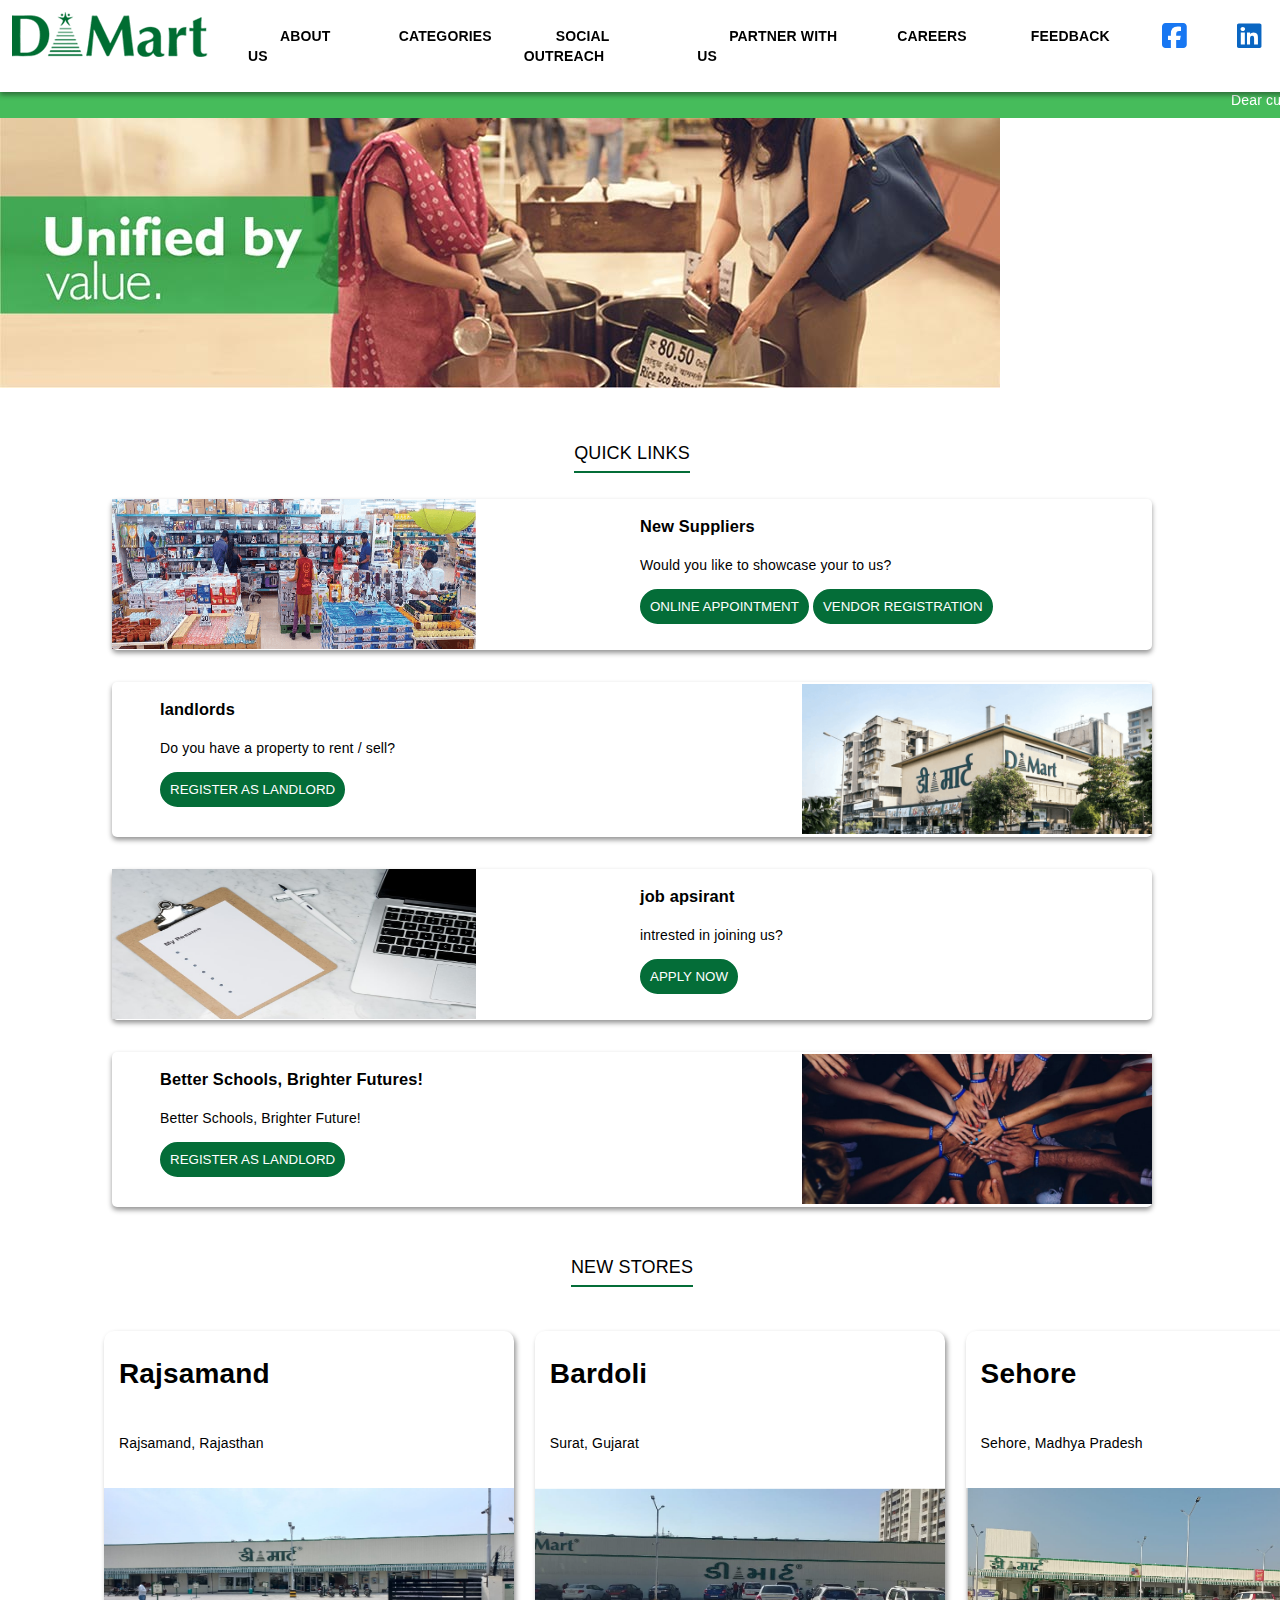
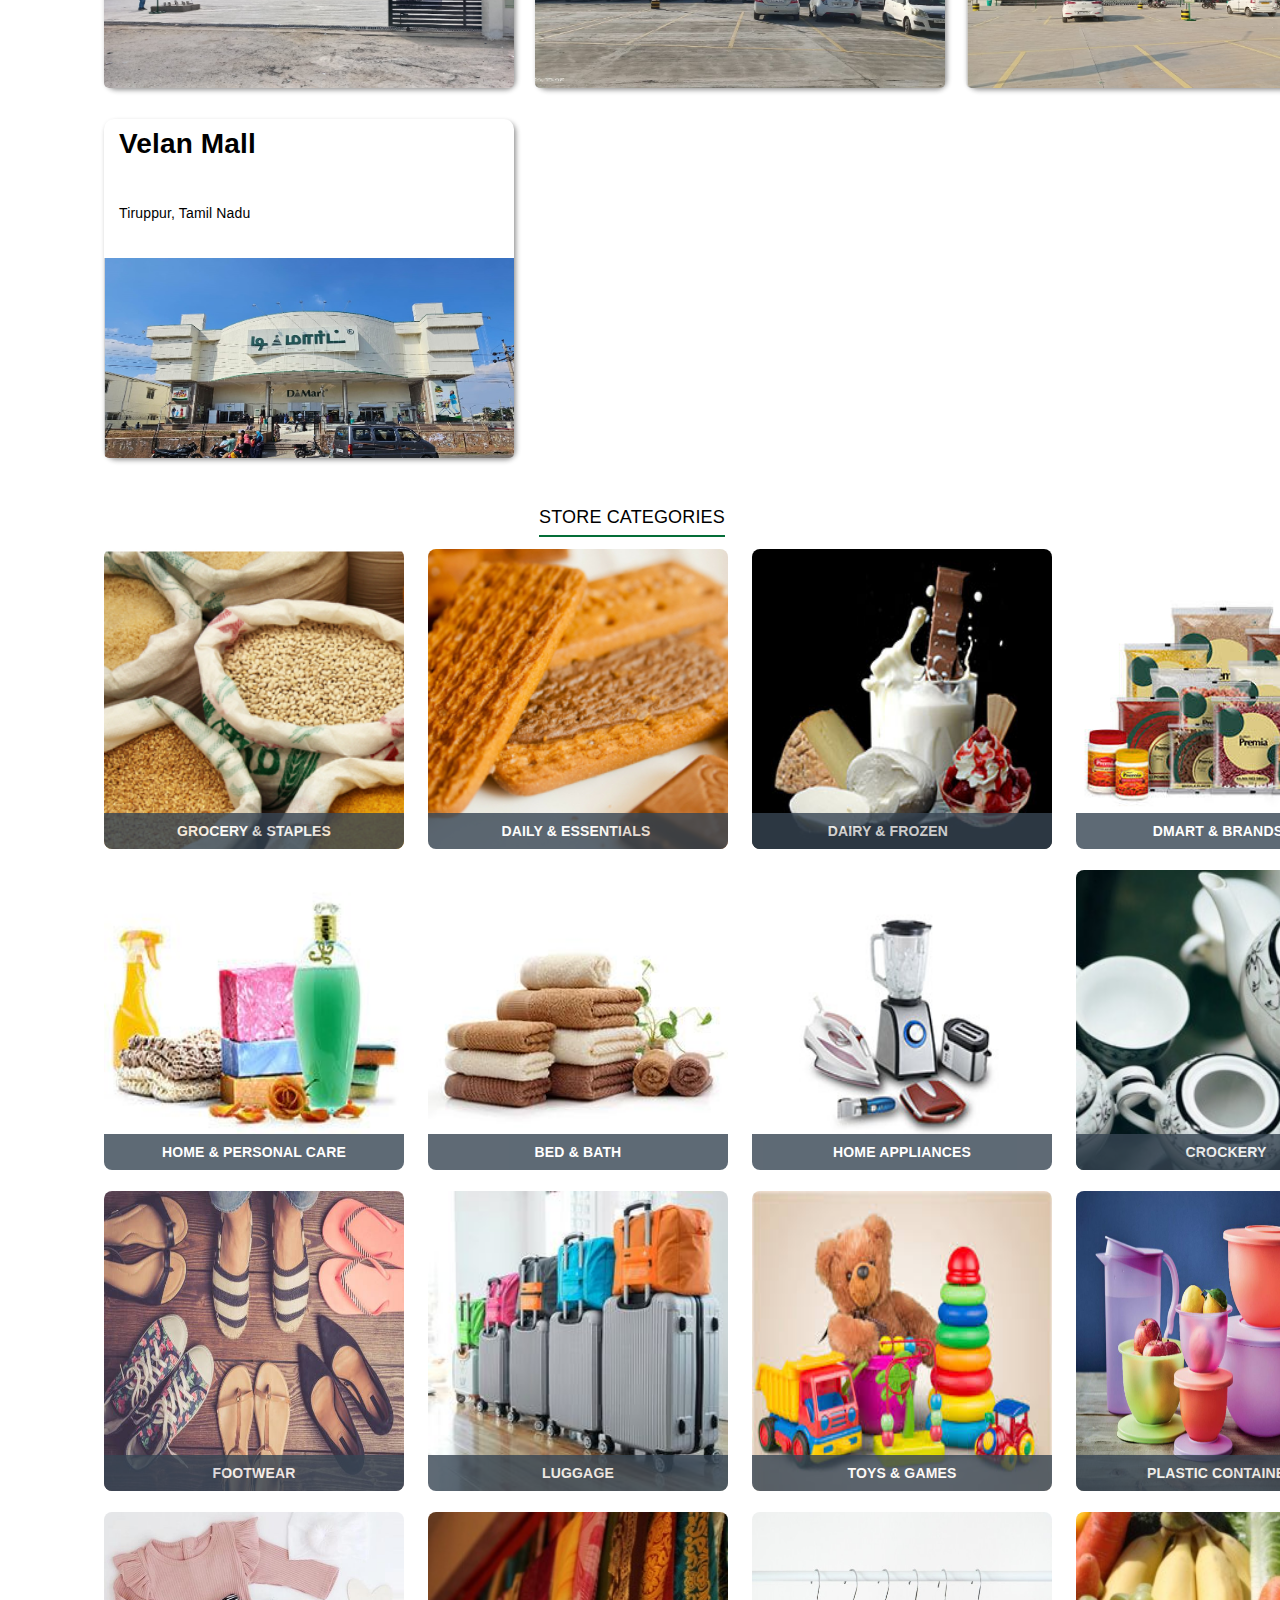
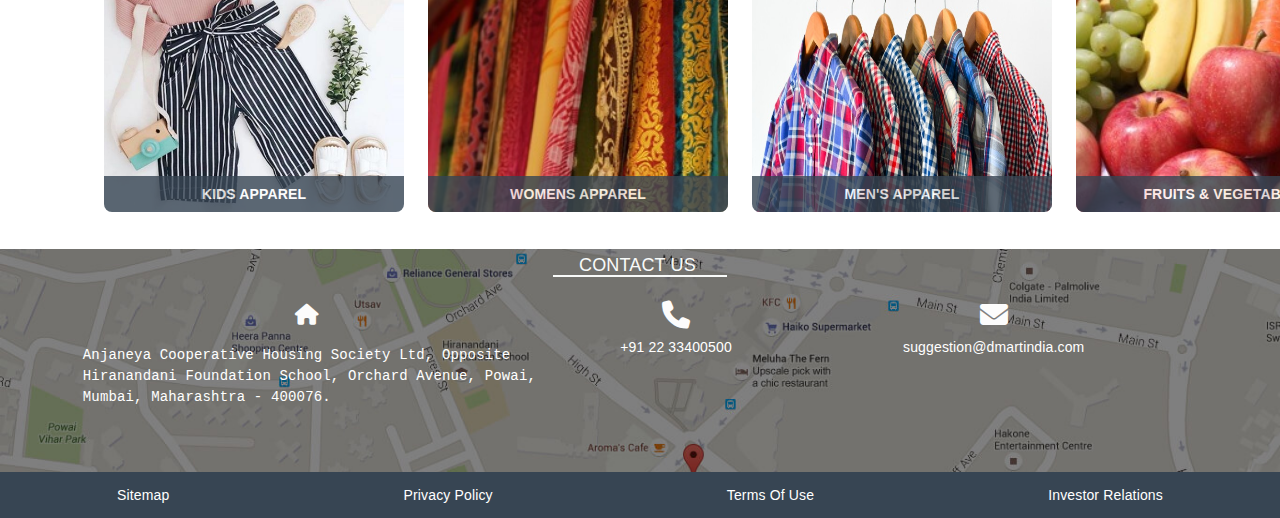
<file: index.html>
<!DOCTYPE html>
<html lang="en">
<head>
    <meta charset="UTF-8">
    <meta name="viewport" content="width=device-width, initial-scale=1.0">
    <title>DMART</title>
    <link rel="stylesheet" href="./dmartcss/dmart.css"/>
    <link rel="stylesheet" href="https://cdnjs.cloudflare.com/ajax/libs/font-awesome/6.5.1/css/all.min.css"/>
    <link rel="icon" href="dmartimages/favicon.png"/>
    
</head>
<body >
    <div>
        <header>
            <div>
                <a href="index.html">
                    <img src="./dmartimages/logo.png" alt="dmart"/></a>
            </div>
            
            <div >
                <ul class="menubar-style">
                    <div class="a-style">
                    <li><a href="aboutus.html">about us</a></li>
                    <li><a href="categories.html" >categories</a></li>
                    <li><a href="socialoutreach.html" >social outreach</a></li>
                    <li><a href="partnerwithus.html" >partner with us</a></li>
                    <li><a href="career.html" >careers</a></li>
                    <li><a href="#" >feedback</a></li>
                    
                    <div style="display: flex;">
                        <li class="sublist-style"><a href="https://www.facebook.com/AvenueSupermarts/" ><i class="fa-brands fa-square-facebook fa-2xl" style="color: #1877F2; "></i></a></li>
                        <li class="sublist-style"><a href="https://www.linkedin.com/company/avenue-supermarts-ltd-dmart/" ><i class="fa-brands fa-linkedin fa-2xl" style="color: #0A66C2; padding: 10px;"></i></a></li>
                    </div>
                </div>
                </ul>
           </div>
        </header>
    </div>



    <section>
        <marquee scrollamount="5">
        Dear customer our offer/ promotions and customer care contact details are published on our websites(www.dmartindia.com)</marquee>
    </section>
    <section>
        <img class="./parent-img-style" src="dmartimages/homeimage.png" alt="homeimage" />
    </section>
   
    <div class="main-style">
        <section>
        <h3 class="title-style">
            <span class="span-style">quick links</span>
        </h3>
    </section>
    
    
    <section class="parent1-section-style">
        <div>
            <div>
                <img src="./dmartimages/image1.png" alt="image1" class="parent1-img-style"/>
            </div>
    
            <div class="div1-style">
                <h3>New Suppliers</h3>
                <p> Would you like to showcase your to us?</p>
                <button class="btn-style" type="submit"> online appointment</button>
                <button class="btn-style" type="submit"> vendor registration</button>
    
            </div>
        </div>
      
    </section>
    <section class="parent2-section-style">
        <div>
            <img src="./dmartimages/image2.png" alt="image1" class="parent2-img-style"/>
        </div>

        <div class="div2-style">
            <h3>landlords</h3>
            <p>Do you have a property to rent / sell?</p>
            <button class="btn-style" type="submit"> register as landlord </button>
        </div>
    </section>

    <section class="parent1-section-style">
        <div>
            <img src="./dmartimages/image3.png" alt="image3" class="parent1-img-style"/>
        </div>

        <div class="div1-style" >
            <h3>job apsirant</h3>
            <p>intrested in joining us?</p>
            <button class="btn-style" type="submit">apply now</button>
        </div>
    </section>
    <section class="parent2-section-style">
        <div>
            <img src="./dmartimages/image4.png" alt="image2" class="parent2-img-style"/>
        </div>

        <div class="div2-style">
            <h3>Better Schools, Brighter Futures!</h3>
            <p> Better Schools, Brighter Future!</p>
            <button class="btn-style" type="submit"> register as landlord </button>
        </div>
    </section>

    <section class="parent3-section-style">
        <h3 class="title-style">
            <span class="span-style">new stores</span>
        </h3>
        <div style="display: flex;">
            <div class="new-store1-style">
                <h1>
                    rajsamand
                </h1>
                <p>rajsamand, rajasthan</p>
                <img src="./dmartimages/rajsamand.png" alt="rajsamand" class="new-store-img"/>
            </div>
            <div class="new-store1-style">
                <h1>
                    bardoli
                </h1>
                <p>surat, gujarat</p>
                <img src="./dmartimages/bardoli.png" alt="bardoli" class="new-store-img"/>
            </div>
            <div class="new-store1-style">
                <h1>
                    sehore
                </h1>
                <p>sehore, madhya pradesh</p>
                <img src="./dmartimages/sehore.png" alt="sehore" class="new-store-img"/>
            </div>
        </div>
        <div style="display: inline-block;"> 
            <div class="new-store2-style">
            <h1>
                velan mall
            </h1>
            <p>tiruppur, tamil nadu</p>
            <img src="./dmartimages/velan.png" alt="velan"class="new-store-img"/>
        </div>
    </div>
    </section>

    <section class="parent4-section-style">
        <h3 class="title-style">
            <span class="span-style">store categories</span>
        </h3>
        <div style="display: flex;">
                <div class="store-main">
                    <img src="./dmartimages/g&s.png" alt="grocery&staples" class="store-imgs"/>
                    <span class="store-img-name">grocery & staples</span>
                </div>
                <div class="store-main">
                    <img src="./dmartimages/DAILY ESSENTIALS.png" alt="daily essentials" class="store-imgs"/>
                    <span class="store-img-name">daily &  essentials&nbsp;</span>
                </div>
                <div class="store-main">
                    <img src="./dmartimages/DAIRY & FROZEN.png" alt="dairy and FROZEN" class="store-imgs"/>
                    <span class="store-img-name">dairy &  frozen &nbsp; &nbsp; &nbsp;&nbsp;</span>
                </div>
                <div class="store-main">
                    <img src="./dmartimages/DMART BRANDS.png" alt="dmart brands" class="store-imgs"/>
                    <span class="store-img-name">dmart & brands &nbsp; &nbsp;</span>
                </div>
        </div>
        <div style="display: flex;">
            <div class="store-main">
                <img src="./dmartimages/home&personal care.png" alt="home&personal care" class="store-imgs"/>
                <span class="store-img-name">home & personal care</span>
            </div>
            <div class="store-main">
                <img src="./dmartimages/bed & bath.png" alt="bed & bath" class="store-imgs"/>
                <span class="store-img-name">bed &  bath</span>
            </div>
            <div class="store-main">
                <img src="./dmartimages/home appliances.png" alt="home appliances" class="store-imgs"/>
                <span class="store-img-name">home appliances</span>
            </div>
            <div class="store-main">
                <img src="./dmartimages/crockery.png" alt="crockery" class="store-imgs"/>
                <span class="store-img-name">crockery</span>
            </div>
        </div>
        <div style="display: flex;">
            <div class="store-main">
                <img src="./dmartimages/footwear.png" alt="footwear" class="store-imgs"/>
                <span class="store-img-name">footwear</span>
            </div>
            <div class="store-main">
                <img src="./dmartimages/luggage.png" alt="luggage" class="store-imgs"/>
                <span class="store-img-name">luggage</span>
            </div>
            <div class="store-main">
                <img src="./dmartimages/toys.png" alt="toys&games" class="store-imgs"/>
                <span class="store-img-name">toys & games</span>
            </div>
            <div class="store-main">
                <img src="./dmartimages/plastics.png" alt="plastic containers" class="store-imgs"/>
                <span class="store-img-name">plastic containers</span>
            </div>
        </div>
        
        <div style="display: flex;">
            <div class="store-main">
                <img src="./dmartimages/kids-clothing.png" alt="kids" class="store-imgs"/>
                <span class="store-img-name">kids apparel</span>
            </div>
            <div class="store-main">
                <img src="./dmartimages/LADIES GARMENTS.png" alt="LADIES GARMENTS" class="store-imgs"/>
                <span class="store-img-name">womens apparel</span>
            </div>
            <div class="store-main">
                <img src="./dmartimages/apparel-men.png" alt="mens" class="store-imgs"/>
                <span class="store-img-name">men's apparel</span>
            </div>
            <div class="store-main">
                <img src="./dmartimages/FRUITS & VEGETABLES.png" alt="fruits&vegetables" class="store-imgs"/>
                <span class="store-img-name">fruits & vegetables</span>
            </div>
        </div>
        
    
    </section> 
    </div>

    
    <div class="addres_contactus_style">
        <div>
            <h3 class="title-style1">
                <span class="span-style1">&nbsp;&nbsp;&nbsp;&nbsp;&nbsp;contact us&nbsp;&nbsp;&nbsp;&nbsp;&nbsp;&nbsp;</span> 
            </h3>
        </div>
             <div  class="address-style">
                
                <div class="address-child1-style">
                    <div class="homeimg">
                        <i class="fa-solid fa-house fa-xl" style="color: #fcfcfc;"></i></div>
                        <pre style="text-align: justify; line-height: 1.5;">
                        Anjaneya Cooperative Housing Society Ltd, Opposite 
                        Hiranandani Foundation School, Orchard Avenue, Powai,
                        Mumbai, Maharashtra - 400076.</pre>
                </div>
                <div class="address-child2-style"><i class="fa-solid fa-phone fa-2xl" style="color: #fcfcfc;"></i><br/>
                    <a href="#" style="color: #fff;" class="number-style">+91 22 33400500 </a>
                </div>

                <div class="address-child3-style">
                    <i class="fa-solid fa-envelope fa-2xl" style="color: #fcfcfc;"></i><br/>
                    <a href="#" style="color: #fff; " class="number-style">suggestion@dmartindia.com</a>
                </div>
                
        </div>
    </div>
    
    <div class="footer-style">
        <span class="last-style">
            <a href="#"class="style2">sitemap</a>
        </span>
        <span class="last-style">
            <a href="#" class="style2">privacy policy</a>
        </span>
        <span class="last-style">
            <a href="#" class="style2">terms of use</a>
        </span>
        <span class="last-style">
            <a href="#" class="style2">investor relations</a>
        </span>
    </div>
</body>
</html>
</file>
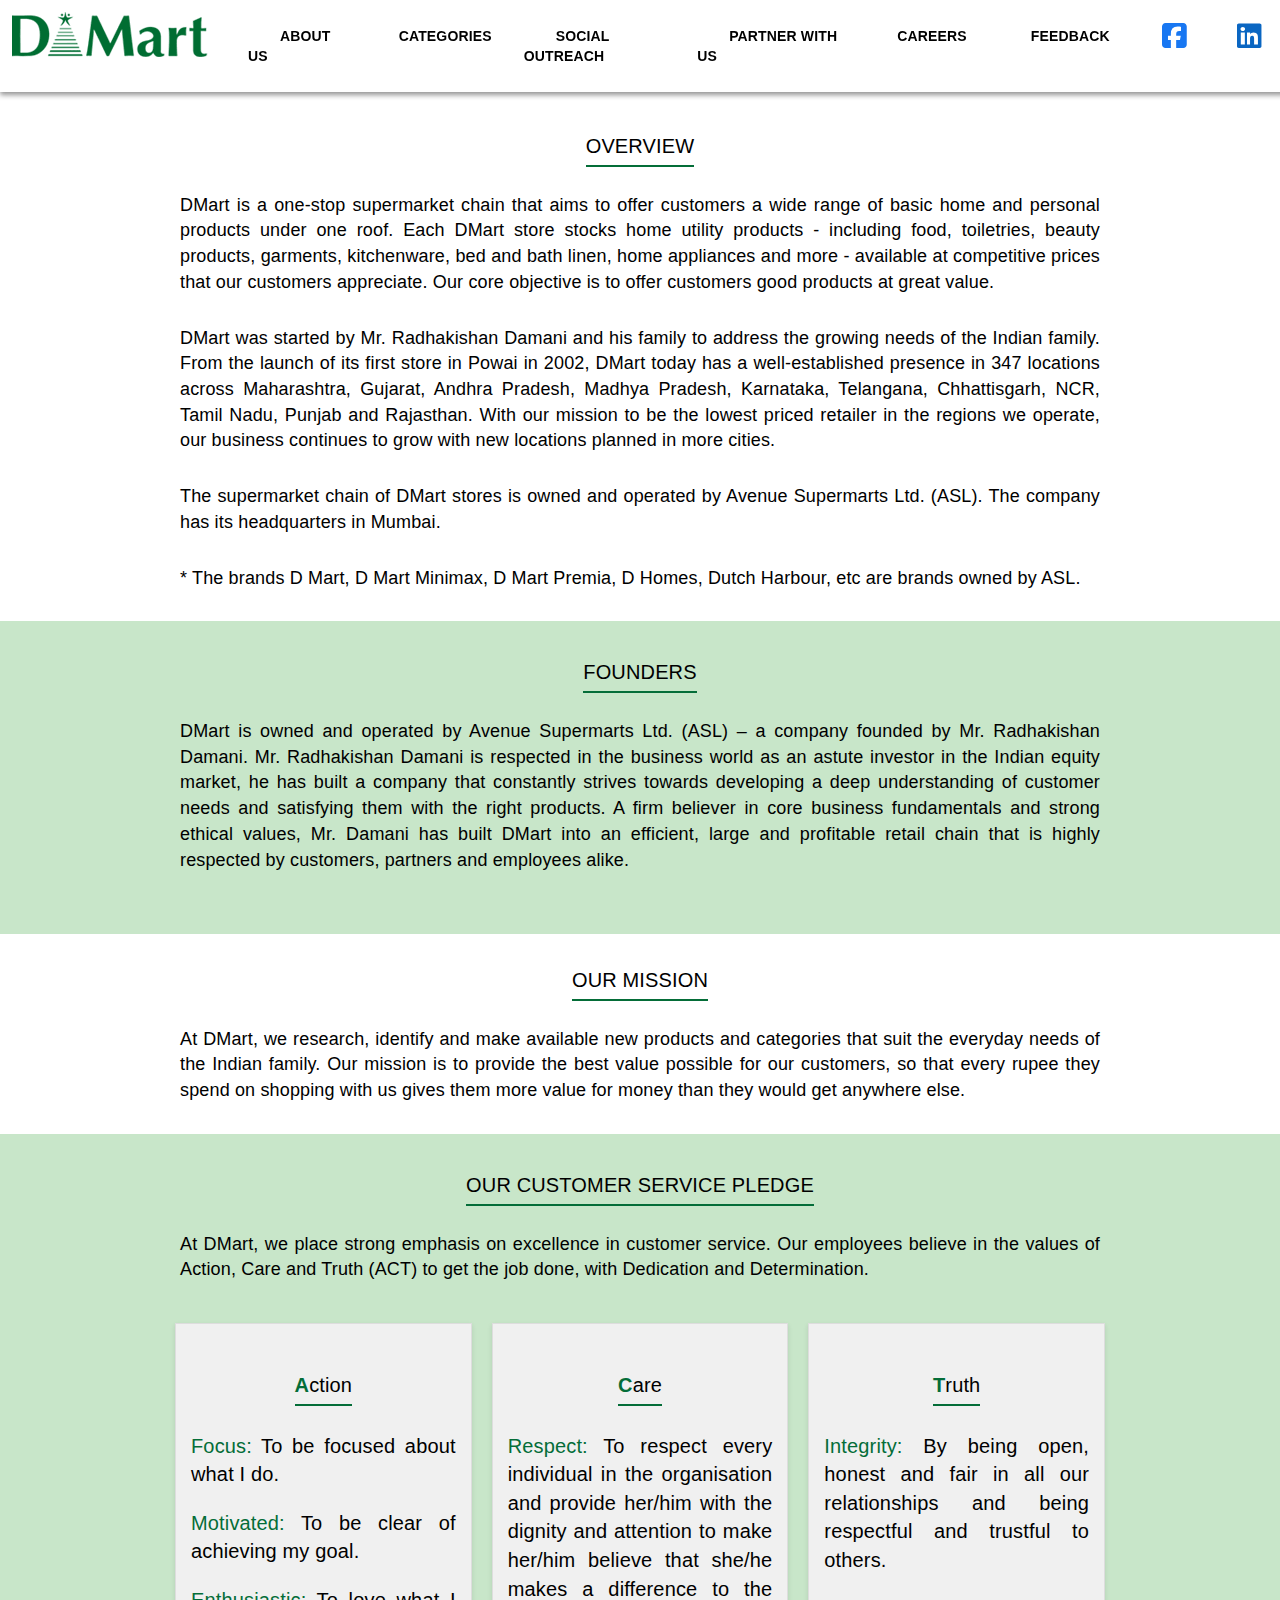
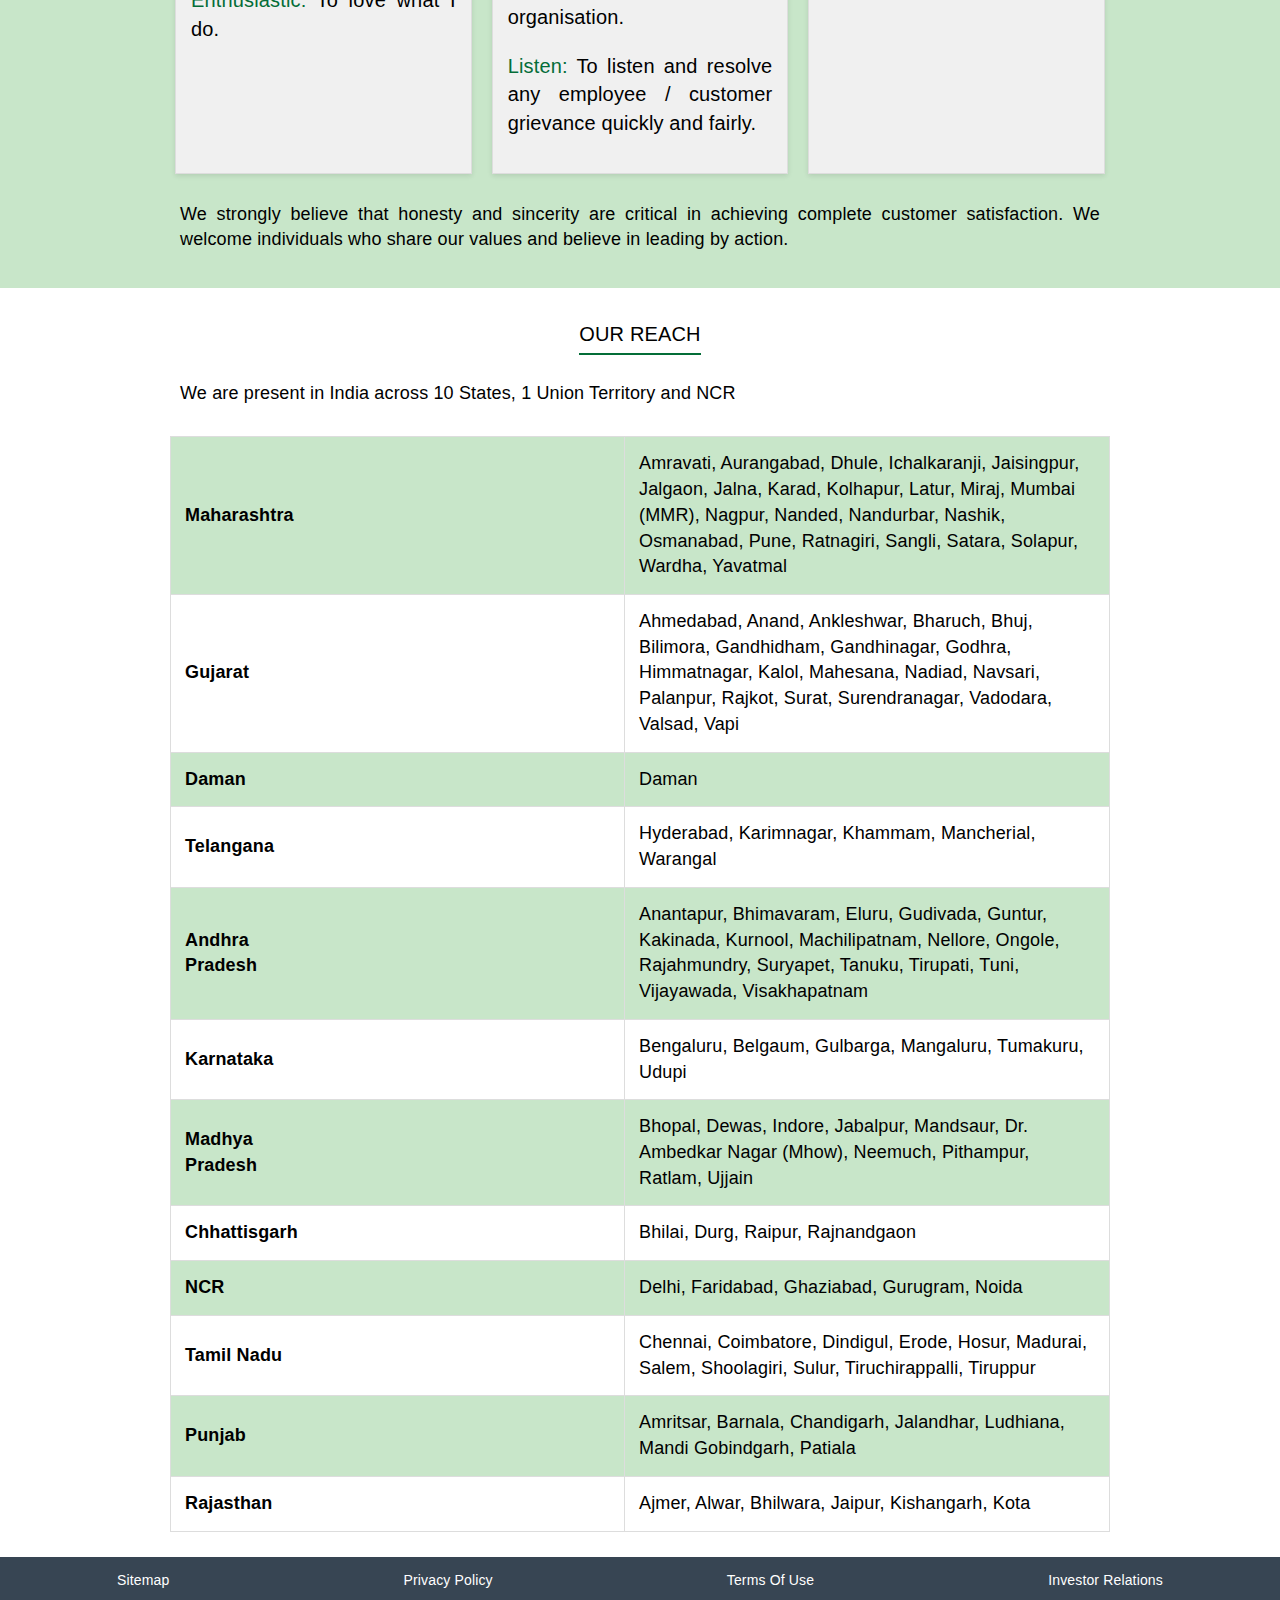
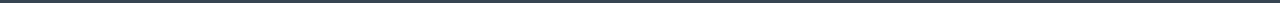
<file: aboutus.html>
<!DOCTYPE html>
<html lang="en">
<head>
    <meta charset="UTF-8">
    <meta name="viewport" content="width=device-width, initial-scale=1.0">
    <title>About us</title>
    <link  rel="stylesheet" href="dmartcss/aboutus.css"/>
    <link rel="stylesheet" href="https://cdnjs.cloudflare.com/ajax/libs/font-awesome/6.5.1/css/all.min.css"/>
    <link rel="icon" href="dmartimages/favicon.png"/>
</head>
<body>
    <div >
        <header>
            <div>
                <a href="index.html">
                    <img src="dmartimages/logo.png"/>
                </a>
            </div>
            <div>
                <ul class="menubar-style">
                    <div class="a-style">
                        <li><a href="aboutus.html">about us</a></li>
                        <li><a href="categories.html" >categories</a></li>
                        <li><a href="socialoutreach.html" >social outreach</a></li>
                        <li><a href="#" >partner with us</a></li>
                        <li><a href="career.html" >careers</a></li>
                        <li><a href="#" >feedback</a></li>

                        <div style="display: flex;">
                            <li class="sublist-style"><a href="https://www.facebook.com/AvenueSupermarts/" ><i class="fa-brands fa-square-facebook fa-2xl" style="color: #1877F2; "></i></a></li>
                            <li class="sublist-style"><a href="https://www.linkedin.com/company/avenue-supermarts-ltd-dmart/" ><i class="fa-brands fa-linkedin fa-2xl" style="color: #0A66C2; padding: 10px;"></i></a></li>
                        </div>
                    </div>
                </ul>
            </div>
        </header>
    </div>
    <!-- <section class="section1">
        <h3 class="head-1">
            <span class="span-style">overview</span>
        </h3>
        <div class="body-1">
        <p>
            DMart is a one-stop supermarket chain that aims to offer customers a wide range of basic home and personal products under one roof. Each DMart store stocks home utility products - including food, toiletries, beauty products, garments, kitchenware, bed and bath linen, home appliances and more - available at competitive prices that our customers appreciate. Our core objective is to offer customers good products at great value.

        <p>
            DMart was started by Mr. Radhakishan Damani and his family to address the growing needs of the Indian family. From the launch of its first store in Powai in 2002, DMart today has a well-established presence in 347 locations across Maharashtra, Gujarat, Andhra Pradesh, Madhya Pradesh, Karnataka, Telangana, Chhattisgarh, NCR, Tamil Nadu, Punjab and Rajasthan. With our mission to be the lowest priced retailer in the regions we operate, our business continues to grow with new locations planned in more cities.</p>

        <p>
            The supermarket chain of DMart stores is owned and operated by Avenue Supermarts Ltd. (ASL). The company has its headquarters in Mumbai.</p>

        <p>
            * The brands D Mart, D Mart Minimax, D Mart Premia, D Homes, Dutch Harbour, etc are brands owned by ASL.</p>
        </p>
        </div>
    </section>
    <section class="section2">
        <h3 class="head-2">
            <span class="span-style">founders</span>
        </h3>
        <div class="body-2">
            <p>DMart is owned and operated by Avenue Supermarts Ltd. (ASL) – a company founded by Mr. Radhakishan Damani. Mr. Radhakishan Damani is respected in the business world as an astute investor in the Indian equity market, he has built a company that constantly strives towards developing a deep understanding of customer needs and satisfying them with the right products. A firm believer in core business fundamentals and strong ethical values, Mr. Damani has built DMart into an efficient, large and profitable retail chain that is highly respected by customers, partners and employees alike.</p>
            </div>
    </section>
    <section class="section3">
        <h3 class="head-1">
            <span class="span-style">our mission</span>
        </h3>
        <div class="body-1">
        <p>At DMart, we research, identify and make available new products and categories that suit the everyday needs of the Indian family. Our mission is to provide the best value possible for our customers, so that every rupee they spend on shopping with us gives them more value for money than they would get anywhere else.
         </p>   
        </div>
    </section>
    <section class="section3">
        <h3 class="head-1">
            <span class="span-style">our customer service pledge</span>
        </h3>
        <div class="body-1">
        <p>At DMart, we place strong emphasis on excellence in customer service. Our employees believe in the values of Action, Care and Truth (ACT) to get the job done, with Dedication and Determination.
         </p>
         <div style="display: flex;">
            <div>
                <h3 class="head-1">
                    <span class="span-style">a</span>ction
                </h3>
            </div>
            <div>

            </div>
            <div>

            </div>
         </div>
        </div>
    </section> -->
    <section>
        <h3 class="title-style">
            <span class="span-style">OVERVIEW</span>
        </h3>
    </section>
    <section>
    <p class="abouttext">
        DMart is a one-stop supermarket chain that aims to offer customers a wide range of basic home and personal products under one roof. Each DMart store stocks home utility products - including food, toiletries, beauty products, garments, kitchenware, bed and bath linen, home appliances and more - available at competitive prices that our customers appreciate. Our core objective is to offer customers good products at great value.</p>
    
    <p class="abouttext">DMart was started by Mr. Radhakishan Damani and his family to address the growing needs of the Indian family. From the launch of its first store in Powai in 2002, DMart today has a well-established presence in 347 locations across Maharashtra, Gujarat, Andhra Pradesh, Madhya Pradesh, Karnataka, Telangana, Chhattisgarh, NCR, Tamil Nadu, Punjab and Rajasthan. With our mission to be the lowest priced retailer in the regions we operate, our business continues to grow with new locations planned in more cities.</p>
    <p class="abouttext">The supermarket chain of DMart stores is owned and operated by Avenue Supermarts Ltd. (ASL). The company has its headquarters in Mumbai.</p>
    <p class="abouttext">* The brands D Mart, D Mart Minimax, D Mart Premia, D Homes, Dutch Harbour, etc are brands owned by ASL.</p>
    
    </section>
    
        <div class="greensection">
            <section>
                <h3 class="title-style">
                    <span class="span-style">FOUNDERS</span>
                </h3>
            </section>
            <section>
            <p class="abouttext">
                DMart is owned and operated by Avenue Supermarts Ltd. (ASL) – a company founded by Mr. Radhakishan Damani. Mr. Radhakishan Damani is respected in the business world as an astute investor in the Indian equity market, he has built a company that constantly strives towards developing a deep understanding of customer needs and satisfying them with the right products. A firm believer in core business fundamentals and strong ethical values, Mr. Damani has built DMart into an efficient, large and profitable retail chain that is highly respected by customers, partners and employees alike.
            <br/><br/>    
            </p>
            </section>
        </div>
    
        <section>
            <h3 class="title-style">
                <span class="span-style">OUR MISSION</span>
            </h3>
        </section>
        <section>
        
        <p class="abouttext">At DMart, we research, identify and make available new products and categories that suit the everyday needs of the Indian family. Our mission is to provide the best value possible for our customers, so that every rupee they spend on shopping with us gives them more value for money than they would get anywhere else.    </p>
        
        </section>
        
        <div class="greensection">
            <section>
                <h3 class="title-style">
                    <span class="span-style">OUR CUSTOMER SERVICE PLEDGE</span>
                </h3>
            </section>
            <section>
            <p class="abouttext">
                At DMart, we place strong emphasis on excellence in customer service. Our employees believe in the values of Action, Care and Truth (ACT) to get the job done, with Dedication and Determination.
            </p>
            </section>
    
            <div class="container1">
                <div class="box1">
                    <h3 class="title-style">
                        <span class="span-style"><b class="text-style1">A</b>ction</span>
                    </h3>
                    <p><b class="text-style1">Focus:</b> To be focused about what I do.</p>
                    <p><b class="text-style1">Motivated:</b> To be clear of achieving my goal.</p>
                    <p><b class="text-style1">Enthusiastic:</b> To love what I do.</p>
                </div>
                <div class="box1">
                    <h3 class="title-style">
                        <span class="span-style"><b class="text-style1">C</b>are</span>
                    </h3>
                    <p><b class="text-style1">Respect:</b> To respect every individual in the organisation and provide her/him with the dignity and attention to make her/him believe that she/he makes a difference to the organisation.</p>
                    <p><b class="text-style1">Listen:</b> To listen and resolve any employee / customer grievance quickly and fairly.</p>
                </div>
                <div class="box1">
                    <h3 class="title-style">
                        <span class="span-style"><b class="text-style1">T</b>ruth</span>
                    </h3>
                    <p><b class="text-style1">Integrity:</b> By being open, honest and fair in all our relationships and being respectful and trustful to others.</p>
                </div>
    
            </div>
            <p class="abouttext">We strongly believe that honesty and sincerity are critical in achieving complete customer satisfaction. We welcome individuals who share our values and believe in leading by action.
            </p>
    </div>
            <section>
                <section>
                    <h3 class="title-style">
                        <span class="span-style">OUR REACH</span>
                    </h3>
    
                    <p class="abouttext">We are present in India across 10 States, 1 Union Territory and NCR</p>
                </section>
                
                <section>
                    <table class="Abouttable">
                    <tr>    <th>Maharashtra</th>
                        <td>Amravati, Aurangabad, Dhule, Ichalkaranji, Jaisingpur, Jalgaon, Jalna, Karad, Kolhapur, Latur, Miraj, Mumbai (MMR), Nagpur, Nanded, Nandurbar, Nashik, Osmanabad, Pune, Ratnagiri, Sangli, Satara, Solapur, Wardha, Yavatmal
                        </td></tr>
                        <tr>     <th>Gujarat</th>
                        <td>Ahmedabad, Anand, Ankleshwar, Bharuch, Bhuj, Bilimora, Gandhidham, Gandhinagar, Godhra, Himmatnagar, Kalol, Mahesana, Nadiad, Navsari, Palanpur, Rajkot, Surat, Surendranagar, Vadodara, Valsad, Vapi
                        </td></tr>
                        <tr>   <th>Daman</th>
                        <td>Daman</td></tr>
                        <tr>  <th>Telangana</th>
                        <td>Hyderabad, Karimnagar, Khammam, Mancherial, Warangal
                        </td></tr>
                        <tr>  <th>Andhra Pradesh</th>
                        <td>Anantapur, Bhimavaram, Eluru, Gudivada, Guntur, Kakinada, Kurnool, Machilipatnam, Nellore, Ongole, Rajahmundry, Suryapet, Tanuku, Tirupati, Tuni, Vijayawada, Visakhapatnam
                        </td></tr>
                        <tr>  <th>Karnataka</th>
                        <td>Bengaluru, Belgaum, Gulbarga, Mangaluru, Tumakuru, Udupi
                        </td></tr>
                        <tr>  <th>Madhya Pradesh</th>
                        <td>Bhopal, Dewas, Indore, Jabalpur, Mandsaur, Dr. Ambedkar Nagar (Mhow), Neemuch, Pithampur, Ratlam, Ujjain
                        </td></tr>
                        <tr>  <th>Chhattisgarh</th>
                        <td>Bhilai, Durg, Raipur, Rajnandgaon
                        </td></tr>
                        <tr>  <th>NCR</th>
                        <td>Delhi, Faridabad, Ghaziabad, Gurugram, Noida
                        </td></tr>
                        <tr>  <th>Tamil Nadu</th>
                        <td>Chennai, Coimbatore, Dindigul, Erode, Hosur, Madurai, Salem, Shoolagiri, Sulur, Tiruchirappalli, Tiruppur
                        </td></tr>
                        <tr>  <th>Punjab</th>
                        <td>Amritsar, Barnala, Chandigarh, Jalandhar, Ludhiana, Mandi Gobindgarh, Patiala
                        </td></tr>
                        <tr>  <th>Rajasthan</th>
                        <td>Ajmer, Alwar, Bhilwara, Jaipur, Kishangarh, Kota
                        </td></tr>
                    </table>
    
    
    
                </section>
    
    
            </section>
    
            <div class="footer-style">
                <span class="last-style">
                    <a href="#"class="style2">sitemap</a>
                </span>
                <span class="last-style">
                    <a href="#" class="style2">privacy policy</a>
                </span>
                <span class="last-style">
                    <a href="#" class="style2">terms of use</a>
                </span>
                <span class="last-style">
                    <a href="#" class="style2">investor relations</a>
                </span>
            </div>
</body>
</html>
</file>
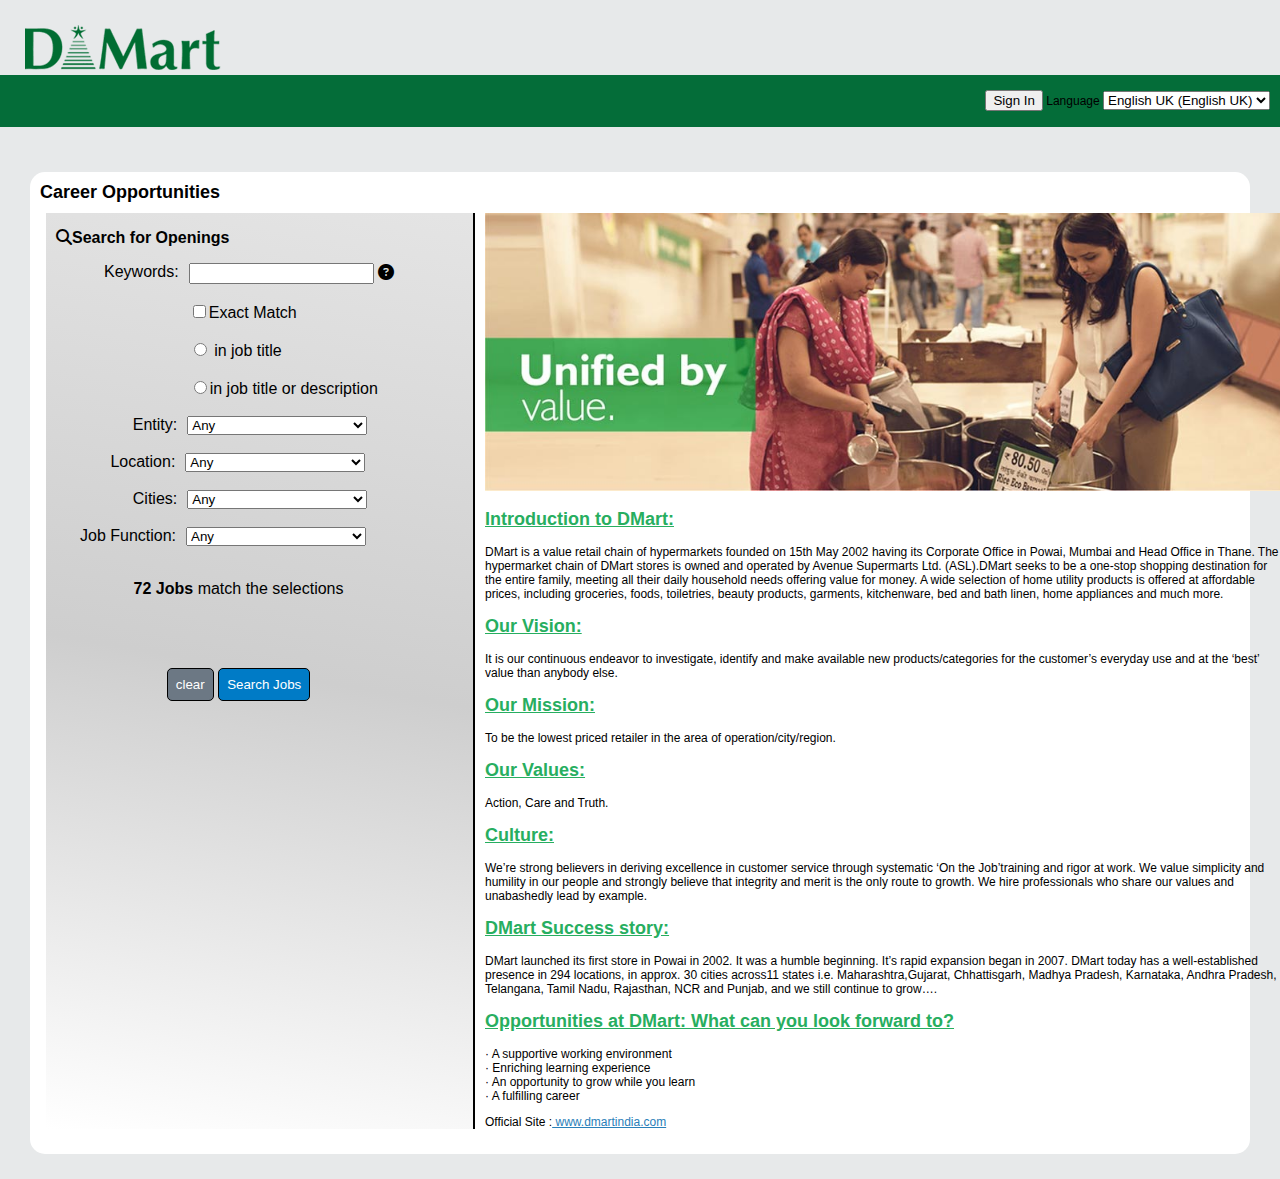
<file: career.html>
<!DOCTYPE html>
<html lang="en">
<head>
    <meta charset="UTF-8">
    <meta name="viewport" content="width=device-width, initial-scale=1.0">
    <title>careers</title>
    <link rel="stylesheet" href="dmartcss/career.css"/>
    <link rel="stylesheet" href="https://cdnjs.cloudflare.com/ajax/libs/font-awesome/6.5.1/css/all.min.css"/>
    <link rel="icon" href="dmartimages/favicon.png"/>
</head>
<body >
    <div>
        <header>
            <div class="header-nav1">
                <a href="index.html"><img src="dmartimages/logo.png" alt="logo" class="logo"/></a>
            </div>
            <div class="header-nav2">
                <button type="submit">Sign In </button>
                <label>Language</label>
                <select><option class="option1">English UK (English UK)</option></select>
            </div>
        </header>
    </div>
        <div class="main-box-style">
                <h3  class="parent1-style"> career opportunities</h3>
            <div class="parent2-style">
                <div class="child1">
               <!--<label> Search for Openings</label>
                 <form class="career-form-style">
                    <br/>
                    <label>Keyworde:</label>
                    <input type="text">
                    <br/>
                    <input type="checkbox"> <label>Exact Match</label><br/>
                    <input type="radio" name="jobtitle" value="job"><label>in job title</label><br/>
                    <input type="radio" name="jobtitle" value="job"><label>in job title or description</label><br/>
                    <label>Entity:</label>
                    <select class="entity">
                        <option>any</option>
                        <option>select all</option>
                        <option>Avenue Ecommerce Ltd</option>
                        <option>Avenue Supermart Ltd</option>
                    </select><br/>
                    <label>Location:</label>
                    <select class="entity">
                        <option>select all</option>
                        <option>Andhra pradesh</option>
                        <option>Chhattisgarh</option>
                        <option>Daman</option>
                        <option>Gujarat</option>
                        <option>Karnataka</option>
                        <option>Madhya Pradesh</option>
                        <option>Maharashtra</option>
                        <option>Punjab</option>
                        <option>Rajastan</option>
                        <option>Tamil Nadu</option>
                        <option>Telangana</option>
                        <option>Uttar Pradesh</option>  
                    </select><br/>
                    <label>Citites:</label>
                    <select class="entity">
                        <option>select all</option>
                        <option>Ahmedabad</option>
                        <option>Ajmer</option>
                        <option>Amaravati</option>
                        <option>Amritsar</option>
                        <option>Anand</option>
                        <option>Ananthapur</option>
                        <option>Ankleshwar</option>
                        <option>Auragabad</option>
                        <option>BURHANPUR</option>
                        <option>Bangalore</option>
                        <option>Barnala</option>
                        <option>Belgaon</option> 
                        <option>Bhilai</option>
                        <option>Bhilwara</option> 
                        <option>Bhopal</option>
                        <option>Bhuj</option>
                        <option>Chandigarh</option> 
                        <option>Chennai</option>
                        <option>Coimbatore</option>  
                        <option>Daman</option>    
                        <option>Devanahalli</option>  
                        <option>Dewas</option> 
                        <option>Eluru</option> 
                        <option>Gandhidham</option> 
                        <option>Gandhinagar</option> 
                        <option>Ghaziabad</option>
                        <option>Gudivada</option> 
                        <option>Gulbarga</option> 
                        <option>Guntur</option> 
                        <option>Hosur</option> 
                        <option>Hubli</option> 
                        <option>Hyderabad</option> 
                        <option>Ichalkaranji</option> 
                        <option>Indore</option> 
                        <option>JABALPUR</option> 
                        <option>Jaipur</option> 
                        <option>Jalandhar</option> 
                        <option>Jalgaon</option> 
                        <option>Jalna</option> 
                        <option>Kakinada</option> 
                        <option>Kalol</option> 
                        <option>Karimnagar</option> 
                        <option>Khammam</option> 
                        <option>Kolhapur</option> 
                        <option>Kota</option> 
                        <option>Kurnool</option> 
                        <option>Latur</option> 
                        <option>Ludhiana</option> 
                        <option>MANDSAUR</option> 
                        <option>MHOW</option> 
                        <option>Mangalore</option> 
                        <option>Mehsana</option> 
                        <option>Miraj</option> 
                         <option>Mumbai
                            Nadiad
                            Nagpur
                            Nanded
                            Nashik
                            Navi Mumbai
                            Neemuch
                            Nellore
                            Ongole
                            Osmanabad
                            PITHAMPUR
                            Palanpur
                            Patiala
                            Pune
                            Raipur
                            Rajahmundry
                            Rajkot
                            Rajnandgaon
                            Ratlam
                            Ratnagiri
                            Salem
                            Sangareddy
                            Sangli
                            Satara
                            Solapur
                            Surat
                            Surendra Nagar
                            Thane
                            Tirupati
                            Tiruppur
                            Trichy
                            Tumkur
                            Tuni
                            Ujjain
                            Vadodara
                            Valsad
                            Vapi
                            Vijayawada
                            Visakhapatnam
                            Warangal
                            West Godavari
                            Zirakpur
                            Zirakpur</option>  
                    </select>
                    <br/><br/><br/>
                    <label>71 jobs match the selections</label><br/><br/><br/>
                    <button type="submit"class="btn1-style">clear</button> 
                    <button class="btn2-style"type="submit">Search Jobs</button>
                </form>
                </div> -->
                
                <div class="box2">
                    <form class="formtype">
                        <p><b><i class="fa fa-search"></i>Search for Openings</b></p>
                        <section class="formsection">
                          <div style="display: flex;" class="form-key"> <div> <label>Keywords:</label></div>
                           <div class="form1-style"><input type="text"/>&nbsp;<i class="fa fa-question-circle"></i><br/><br/>
                            <input type="checkbox">Exact Match</input><br/><br/>
                            <input type="radio" values="in job title" name="keywords">&nbsp;in job title</input><br/><br>
                            <input type="radio" values="in job title or description" name="keywords"/>in job title or description</input><br><br></div></div>
                          <div style="display: flex;" class="form-entity"> 
                             <div><label>Entity: </label></div>
                           <div class="form1-style"> <select style="width: 180px;">
                                <option>Any</option>
                                <option>Avenue Ecommerce Ltd</option>
                            </select><br/><br/></div></div>
                            <div style="display: flex;" class="form-loc"><div><label>Location: </label></div>
                            <div class="form1-style"><select style="width: 180px;" >
                                <option>Any</option>
                                <option>Any</option>
                            </select ><br/><br/></div></div>
    
                            <div style="display: flex;" class="form-entity"><div><label>Cities: </label></div>
                            <div class="form1-style"><select style="width: 180px;">
                                <option>Any</option>
                                <option>Any</option>
                            </select><br/><br/></div></div>
                            <div style="display: flex;" class="form-job"><div><label>Job Function: </label></div>
                            <div class="form1-style"><select style="width: 180px;">
                                <option>Any</option>
                                <option>Any</option>
                            </select><br/><br/></div></div>
                        
                            <div class="form-72"><p><b>72 Jobs</b> match the selections</p></div><br/><br/><br/>
                            <div class="form-btn"><input type="reset" value="clear" id="searchclear" class="btn1"/>
                            <input type="button" value="Search Jobs" id="searchjob" class="btn2"/></div>
                        </section>
                </form></div>
                
                </div>
                <div class="parent2">
                    <img src="dmartimages/homeimage.png" class="body-image-style" />
                <div class="child2">
                    <h2>Introduction to DMart:</h2>
                    <p>DMart is a value retail chain of hypermarkets founded on 15th May 2002 having its Corporate Office in Powai,
                         Mumbai and Head Office in Thane.
                        The hypermarket chain of DMart stores is owned and operated by Avenue Supermarts Ltd. (ASL).DMart seeks to be
                        a one-stop shopping destination for the entire family, meeting all their daily household needs offering value for
                        money. A wide selection of home utility products is offered at affordable prices, including groceries, foods,
                        toiletries, beauty products, garments, kitchenware, bed and bath linen, home appliances and much more.</p>
        
                    <h2>Our Vision:</h2>
                    <p>It is our continuous endeavor to investigate, identify and make available new products/categories for the
                     customer’s everyday use and at the ‘best’ value than anybody else.</p>

                    <h2>Our Mission:</h2>
                    <p>To be the lowest priced retailer in the area of operation/city/region.</p>
        
                    <h2>Our Values:</h2>
                    <p>Action, Care and Truth.</p>
        
                    <h2>Culture:</h2>
        
                    <p>We’re strong believers in deriving excellence in customer service through systematic ‘On the Job’training and rigor
                    at work. We value simplicity and humility in our people and strongly believe that integrity and merit is the only
                    route to growth. We hire professionals who share our values and unabashedly lead by example.</p>
        
                    <h2>DMart Success story:</h2>
        
                    <p>DMart launched its first store in Powai in 2002. It was a humble beginning. It’s rapid expansion began in 2007.
                    DMart today has a well-established presence in 294 locations, in approx. 30 cities across11 states i.e.
                    Maharashtra,Gujarat, Chhattisgarh, Madhya Pradesh, Karnataka, Andhra Pradesh, Telangana, Tamil Nadu,
                    Rajasthan, NCR and Punjab, and we still continue to grow….</p>
        
        
                    <h2>Opportunities at DMart: What can you look forward to?</h2>
                          
                    <p>· A supportive working environment<br/>
                        · Enriching learning experience<br/>
                        · An opportunity to grow while you learn<br/>
                        · A fulfilling career
                    </p>
                        Official Site :<a class="Official-site" href="index.html"> www.dmartindia.com </a>
                </div>
            </div>
        </div>

</body>
</html>
</file>
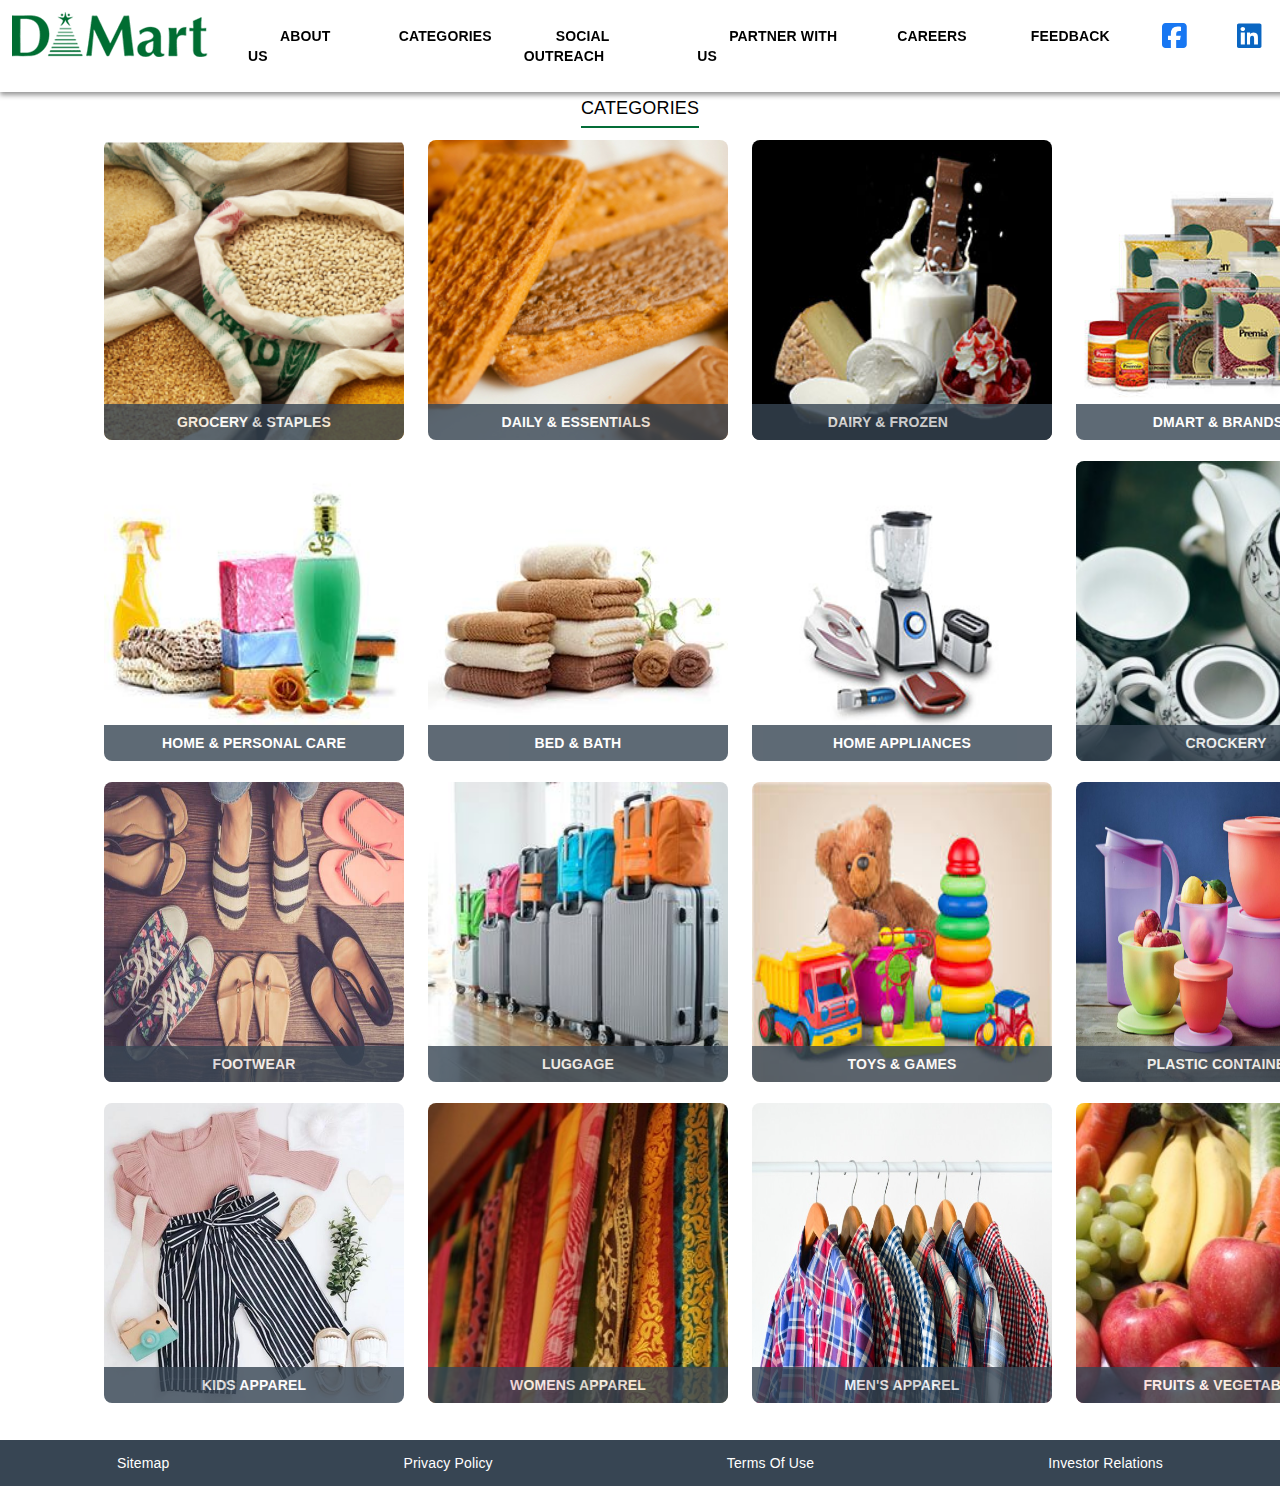
<file: categories.html>
<!DOCTYPE html>
<html lang="en">
<head>
    <meta charset="UTF-8">
    <meta name="viewport" content="width=device-width, initial-scale=1.0">
    <title>categories</title>
    <link rel="stylesheet" href="dmartcss/categories.css"/>
    <link rel="stylesheet" href="https://cdnjs.cloudflare.com/ajax/libs/font-awesome/6.5.1/css/all.min.css"/>
    <link rel="icon" href="dmartimages/favicon.png"/>
</head>
<body>
    <div >
        <header>
            <div>
                <a href="index.html">
                    <img src="dmartimages/logo.png"/>
                </a>
            </div>
            <div>
                <ul class="menubar-style">
                    <div class="a-style">
                        <li><a href="aboutus.html">about us</a></li>
                        <li><a href="categories.html" >categories</a></li>
                        <li><a href="socialoutreach.html" >social outreach</a></li>
                        <li><a href="#" >partner with us</a></li>
                        <li><a href="career.html" >careers</a></li>
                        <li><a href="#" >feedback</a></li>

                        <div style="display: flex;">
                            <li class="sublist-style"><a href="https://www.facebook.com/AvenueSupermarts/" ><i class="fa-brands fa-square-facebook fa-2xl" style="color: #1877F2; "></i></a></li>
                            <li class="sublist-style"><a href="https://www.linkedin.com/company/avenue-supermarts-ltd-dmart/" ><i class="fa-brands fa-linkedin fa-2xl" style="color: #0A66C2; padding: 10px;"></i></a></li>
                        </div>
                    </div>
                </ul>
            </div>
        </header>
    </div>
    <section class="parent4-section-style">
        <h3 class="title-style">
            <span class="span-style">categories</span>
        </h3>
        <div style="display: flex;">
                <div class="store-main">
                    <img src="dmartimages/g&s.png" alt="grocery&staples" class="store-imgs"/>
                    <span class="store-img-name">grocery & staples</span>
                </div>
                <div class="store-main">
                    <img src="dmartimages/DAILY ESSENTIALS.png" alt="daily essentials" class="store-imgs"/>
                    <span class="store-img-name">daily &  essentials&nbsp;</span>
                </div>
                <div class="store-main">
                    <img src="dmartimages/DAIRY & FROZEN.png" alt="dairy and FROZEN" class="store-imgs"/>
                    <span class="store-img-name">dairy &  frozen &nbsp; &nbsp; &nbsp;&nbsp;</span>
                </div>
                <div class="store-main">
                    <img src="dmartimages/DMART BRANDS.png" alt="dmart brands" class="store-imgs"/>
                    <span class="store-img-name">dmart & brands &nbsp; &nbsp;</span>
                </div>
        </div>
        <div style="display: flex;">
            <div class="store-main">
                <img src="dmartimages/home&personal care.png" alt="home&personal care" class="store-imgs"/>
                <span class="store-img-name">home & personal care</span>
            </div>
            <div class="store-main">
                <img src="dmartimages/bed & bath.png" alt="bed & bath" class="store-imgs"/>
                <span class="store-img-name">bed &  bath</span>
            </div>
            <div class="store-main">
                <img src="dmartimages/home appliances.png" alt="home appliances" class="store-imgs"/>
                <span class="store-img-name">home appliances</span>
            </div>
            <div class="store-main">
                <img src="dmartimages/crockery.png" alt="crockery" class="store-imgs"/>
                <span class="store-img-name">crockery</span>
            </div>
        </div>
        <div style="display: flex;">
            <div class="store-main">
                <img src="dmartimages/footwear.png" alt="footwear" class="store-imgs"/>
                <span class="store-img-name">footwear</span>
            </div>
            <div class="store-main">
                <img src="dmartimages/luggage.png" alt="luggage" class="store-imgs"/>
                <span class="store-img-name">luggage</span>
            </div>
            <div class="store-main">
                <img src="dmartimages/toys.png" alt="toys&games" class="store-imgs"/>
                <span class="store-img-name">toys & games</span>
            </div>
            <div class="store-main">
                <img src="dmartimages/plastics.png" alt="plastic containers" class="store-imgs"/>
                <span class="store-img-name">plastic containers</span>
            </div>
        </div>
        
        <div style="display: flex;">
            <div class="store-main">
                <img src="dmartimages/kids-clothing.png" alt="kids" class="store-imgs"/>
                <span class="store-img-name">kids apparel</span>
            </div>
            <div class="store-main">
                <img src="dmartimages/LADIES GARMENTS.png" alt="LADIES GARMENTS" class="store-imgs"/>
                <span class="store-img-name">womens apparel</span>
            </div>
            <div class="store-main">
                <img src="dmartimages/apparel-men.png" alt="mens" class="store-imgs"/>
                <span class="store-img-name">men's apparel</span>
            </div>
            <div class="store-main">
                <img src="dmartimages/FRUITS & VEGETABLES.png" alt="fruits&vegetables" class="store-imgs"/>
                <span class="store-img-name">fruits & vegetables</span>
            </div>
        </div>
    </section> 


    <div class="footer-style">
        <span class="last-style">
            <a href="#"class="style2">sitemap</a>
        </span>
        <span class="last-style">
            <a href="#" class="style2">privacy policy</a>
        </span>
        <span class="last-style">
            <a href="#" class="style2">terms of use</a>
        </span>
        <span class="last-style">
            <a href="#" class="style2">investor relations</a>
        </span>
    </div>
   
</body>
</html>
</file>
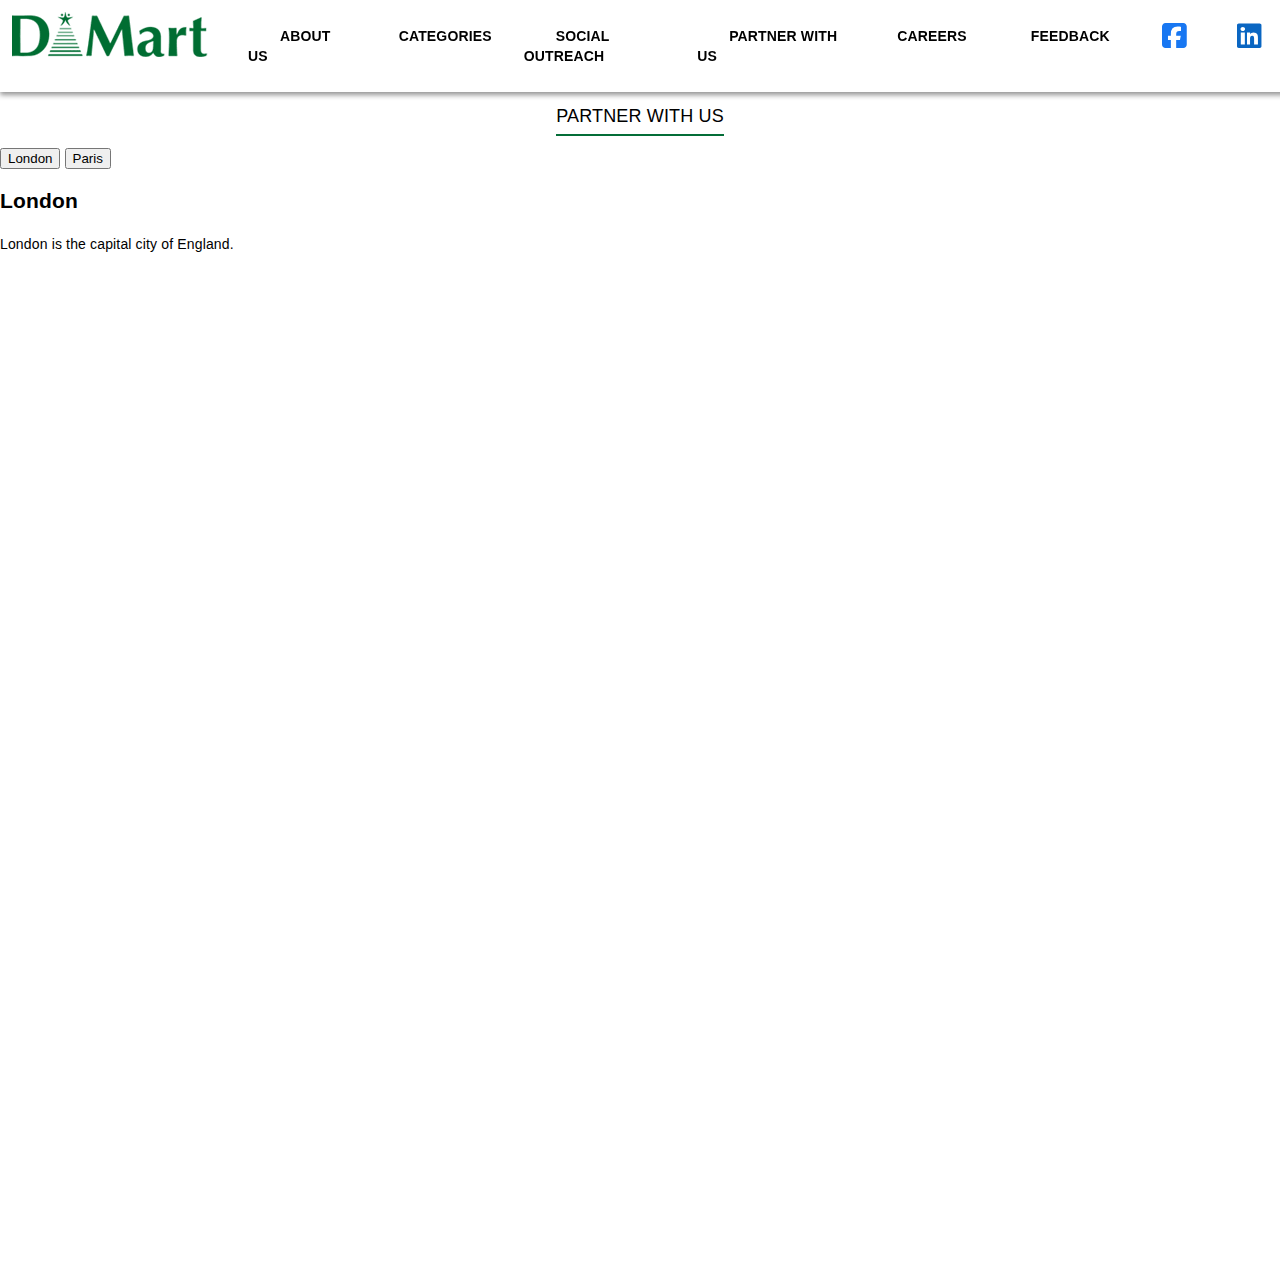
<file: partnerwithus.html>
<!DOCTYPE html>
<html lang="en">
<head>
    <meta charset="UTF-8">
    <meta name="viewport" content="width=device-width, initial-scale=1.0">
    <title>partner with us</title>
    <link rel="stylesheet" href="dmartcss/partnerwithus.css"/>
    <link rel="stylesheet" href="https://cdnjs.cloudflare.com/ajax/libs/font-awesome/6.5.1/css/all.min.css"/>
    <link rel="icon" href="dmartimages/favicon.png"/>
</head>
<body>
    
    <div>
        <header>
            <div>
                <a href="index.html">
                    <img src="dmartimages/logo.png" alt="dmart"/></a>
            </div>
            
            <div >
                <ul class="menubar-style">
                    <div class="a-style">
                    <li><a href="aboutus.html">about us</a></li>
                    <li><a href="categories.html" >categories</a></li>
                    <li><a href="socialoutreach.html" >social outreach</a></li>
                    <li><a href="partnerwithus.html" >partner with us</a></li>
                    <li><a href="career.html" >careers</a></li>
                    <li><a href="#" >feedback</a></li>
                    
                    <div style="display: flex;">
                        <li class="sublist-style"><a href="https://www.facebook.com/AvenueSupermarts/" ><i class="fa-brands fa-square-facebook fa-2xl" style="color: #1877F2; "></i></a></li>
                        <li class="sublist-style"><a href="https://www.linkedin.com/company/avenue-supermarts-ltd-dmart/" ><i class="fa-brands fa-linkedin fa-2xl" style="color: #0A66C2; padding: 10px;"></i></a></li>
                    </div>
                </div>
                </ul>
           </div>
        </header>
    </div>


    <section>

    <div class="heading">
        <h3 class="title-style">
            <span class="span-style">partner with us</span>
        </h3>
    </div>
    <div class="w3-bar w3-black">
        <button class="w3-bar-item w3-button" onclick="openCity('London')">London</button>
        <button class="w3-bar-item w3-button" onclick="openCity('Paris')">Paris</button>
        
      </div>
      
      <div id="London" class="w3-container city">
        <h2>London</h2>
        <p>London is the capital city of England.</p>
      </div>
      
      <div id="Paris" class="w3-container city" style="display:none">
        <h2>Paris</h2>
        <p>Paris is the capital of France.</p> 
      </div>
      
     
      
      <script>
      function openCity(cityName) {
        var i;
        var x = document.getElementsByClassName("city");
        for (i = 0; i < x.length; i++) {
          x[i].style.display = "none";  
        }
        document.getElementById(cityName).style.display = "block";  
      }
      </script>

   </section>
</body>
</html>
</file>
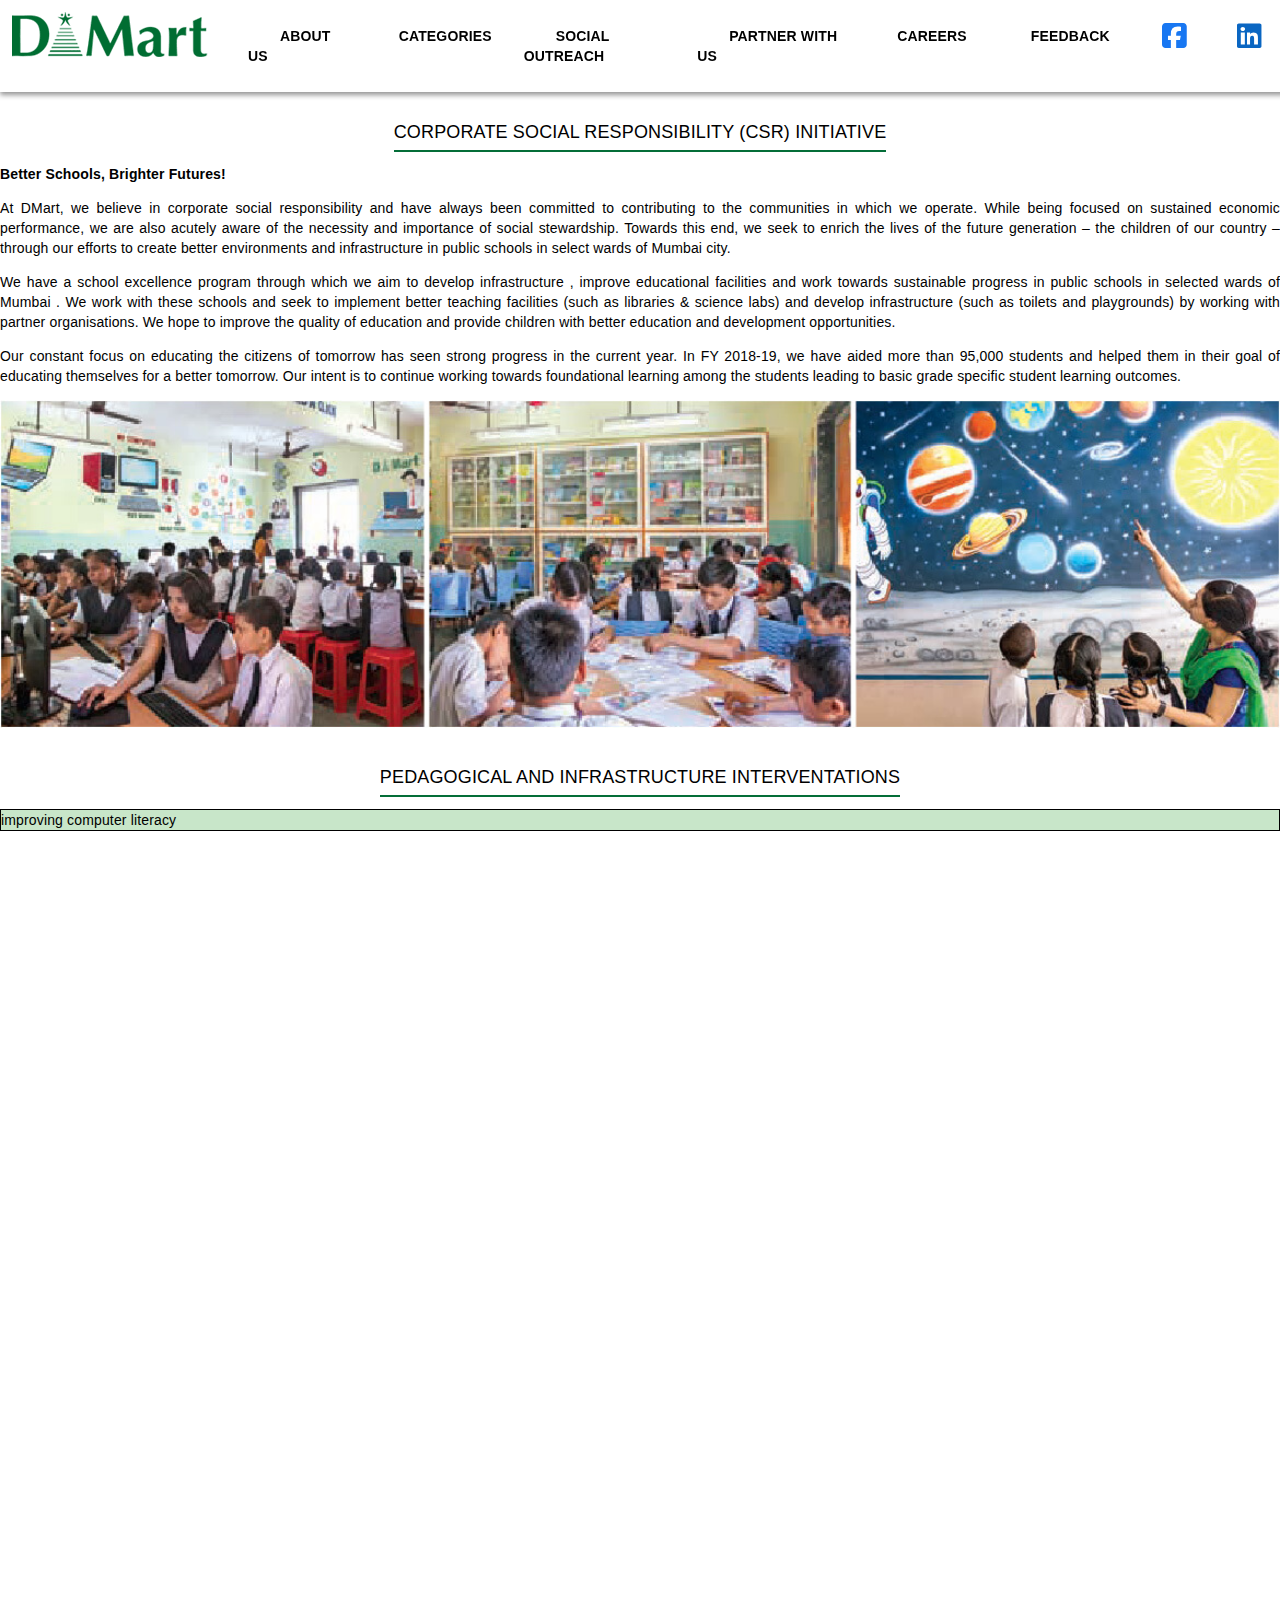
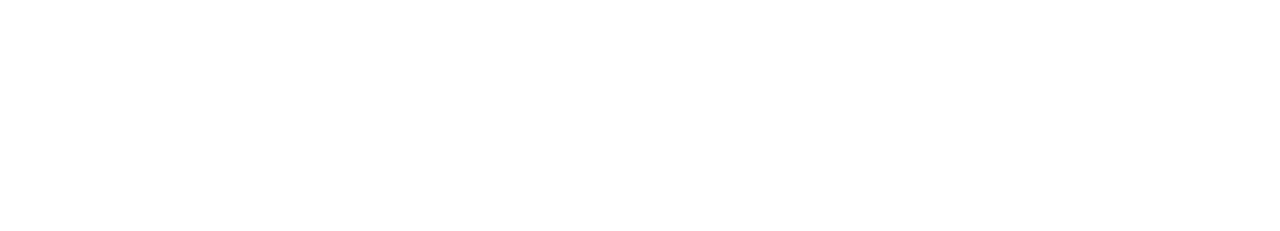
<file: socialoutreach.html>
<!DOCTYPE html>
<html lang="en">
<head>
    <meta charset="UTF-8">
    <meta name="viewport" content="width=device-width, initial-scale=1.0">
    <title>DMART</title>
    <link rel="stylesheet" href="dmartcss/social.css"/>
    <link rel="stylesheet" href="https://cdnjs.cloudflare.com/ajax/libs/font-awesome/6.5.1/css/all.min.css"/>
    <link rel="icon" href="dmartimages/favicon.png"/>
    
</head>
<body >
    
        <header>
            <div>
                <a href="index.html">
                    <img src="dmartimages/logo.png" alt="dmart"/></a>
            </div>
            
            <div >
                <ul class="menubar-style">
                    <div class="a-style">
                    <li><a href="aboutus.html">about us</a></li>
                    <li><a href="categories.html" >categories</a></li>
                    <li><a href="socialoutreach.html" >social outreach</a></li>
                    <li><a href="partnerwithus.html" >partner with us</a></li>
                    <li><a href="career.html" >careers</a></li>
                    <li><a href="#" >feedback</a></li>
                    
                    <div style="display: flex;">
                        <li class="sublist-style"><a href="https://www.facebook.com/AvenueSupermarts/" ><i class="fa-brands fa-square-facebook fa-2xl" style="color: #1877F2; "></i></a></li>
                        <li class="sublist-style"><a href="https://www.linkedin.com/company/avenue-supermarts-ltd-dmart/" ><i class="fa-brands fa-linkedin fa-2xl" style="color: #0A66C2; padding: 10px;"></i></a></li>
                    </div>
                </div>
                </ul>
           </div>
        </header>
    </div>
    
    <section>
        <h3 class="title-style1">
            <span class="span-style1">corporate social responsibility (csr) initiative</span>
        </h3>
    </section>
    <div class="content">
       <p id="para"> Better Schools, Brighter Futures!</p>

        <p>At DMart, we believe in corporate social responsibility and have always been committed to contributing to the communities in which we operate. While being focused on sustained economic performance, we are also acutely aware of the necessity and importance of social stewardship. Towards this end, we seek to enrich the lives of the future generation – the children of our country – through our efforts to create better environments and infrastructure in public schools in select wards of Mumbai city.</p>

        <p>We have a school excellence program through which we aim to develop infrastructure , improve educational facilities and work towards sustainable progress in public schools in selected wards of Mumbai . We work with these schools and seek to implement better teaching facilities (such as libraries & science labs) and develop infrastructure (such as toilets and playgrounds) by working with partner organisations. We hope to improve the quality of education and provide children with better education and development opportunities.</p>

        <p>Our constant focus on educating the citizens of tomorrow has seen strong progress in the current year. In FY 2018-19, we have aided more than 95,000 students and helped them in their goal of educating themselves for a better tomorrow. Our intent is to continue working towards foundational learning among the students leading to basic grade specific student learning outcomes.</p>
    </div>
    <div>
        <img src="dmartimages/social-img1.png" alt="social out reach" width="100%"/>
    </div>
    <section>
        <h3 class="title-style2">
            <span class="span-style2">pedagogical and infrastructure interventations</span>
        </h3>
    </section>
    <div class="parent1-style">
        <!-- <label>  </label>
        <select width="70px" style="width: 100%;"> 
            <option  width="" >improving computer literacy
            </option>
        </select> -->
        <div class="child1"><span>improving computer literacy</span> </div>
        <div class="child2"></div>


    </div>

</body>
</html>
</file>
<file: dmartcss/dmart.css>
body{
    margin: 0;
    padding: 0 0 0 0;
    font-family: helvetica;  

    font-size: 0.875rem;    
    font-weight: 100;
    line-height: 1.43;
    letter-spacing: 0.01071em;
}
header{
    background: white;
    box-shadow: 0px 3px 5px rgb(19,19,19,0.45);
    padding: 12px;
    display: flex;
    position: fixed;
    top:0;
    left:0;
    right: 0;
    width:100%;
    z-index: 100;
    
}
.menubar-style> .a-style > li{
    display: inline;

}
.a-style{
    display: flex;

}
.a-style>li>a{
    text-decoration: none;
    color: black;
    text-transform: uppercase;
    font-size: 14px;
    font-weight: bold;
    padding: 33px 32px 31.4px 32px;
}
.a-style>li>a:hover{
    background-color: #c8e6c9;
}


.sublist-style{
    list-style: none;
    padding: 0 20px;
}

/* .i-style{
    color: #259cd8;
    font-size: 2rem;
    margin-top: -0.3rem;
} */

marquee{
    position: relative;
    top: 5.2rem;
    background-color: #46Bc5B;
    line-height: 2.5;
    color:#fff;
}
.parent-img-style{
    width: 100%;
    margin-top: 4.9rem;
}
.container{
    padding: 0 4rem 0;
}
.title-style{
    text-align: center;
    text-transform: uppercase;
    margin-top: 3rem;
    font-size: 18px;
    font-weight: 500;

}
.span-style{
    border-bottom:2px solid #046d38;
    padding-bottom: 0.5rem ;
}
.main-style{
    margin: 0 7rem 0 6rem;
    /* border: 1px solid black; */
}
.parent1-section-style{
    background: white;
    box-shadow: 0px 3px 5px rgb(19,19,19,0.45);
    margin: 2rem 1rem 0 1rem;
    border-radius: 5px;
    position: relative;   
}
.parent1-img-style{
    width: 35%;
    height: 150px;
    margin: 0 10rem -0.25rem 0;
}

.div1-style{
    position: absolute;
    top: 0;
    left: 33rem;
}
.btn-style{
    color: #fff;
    background-color: #046d38;
    border-radius: 25px;
    padding: 8px;
    text-transform: uppercase;
    border: 2px solid #046d38;
}
.parent2-section-style{
    background: white;
    box-shadow: 0px 3px 5px rgb(19,19,19,0.45);
    margin: 2rem 1rem 0 1rem;
    border-radius: 5px;
    position: relative;   
    display: flex;
    flex-direction: row-reverse;
}
.parent2-img-style{
    width:350px;
    height: 150px;
    margin: 0 0 0 0;
    object-fit: cover;
    position: relative;
    bottom: -2px;
}
.div2-style{
    position: absolute;
    top: 0;
    left: 3rem;
}
.new-store1-style{
    box-shadow: 2px 3px 5px rgb(19,19,19,0.45);
    border-radius: 10px;
    margin: 2rem 0.8rem 0 0.5rem;
    
}
.new-store1-style>p,h1{
    padding: 5px 0 15px 15px;
    text-transform: capitalize;
}
.new-store2-style{
    box-shadow: 2px 3px 5px rgb(19,19,19,0.45);
    border-radius: 10px;
    margin: 2rem 0.8rem 0 0.5rem;
}
.new-store2-style>p,h1{
    padding: 5px 0 15px 15px;
    text-transform: capitalize;
}
.new-store-img{
    width: 410px;
    height: 200px;
    position: relative;
    bottom: -6px;
    border-bottom-left-radius: 5px ;
    border-bottom-right-radius: 5px ;
    
}
.store-imgs{
    width: 300px;
    height: 300px;
    border-radius: 8px;
}
.store-img-name{
    font-weight: bold;
    text-transform: uppercase;
    background-color: #374553;
    padding: 08px 0 8px 0;
    color: white;
    position: relative;
    top: -41px;
    border-bottom-left-radius: 8px;
    border-bottom-right-radius: 8px;
    opacity: 0.8;
    display: inline-block;
    width: 300px;
    text-align: center;

}
.store-main{
    margin: 0px 1rem -20px 0.5rem;
   /* position: relative; */


}


.addres_contactus_style{
    background-size: cover;
    background-image: url(mapimage.png);
    line-height: 2rem;
}
.title-style1{
    text-align: center;
    text-transform: uppercase;
    margin-top: 1rem;
    font-size: 18px;
    font-weight: 500;
    color: #f8faf9;
    
}

.span-style1{
    border-bottom:2px solid #f8faf9;
    
    position: relative;

}
.address-style{
    display: flex;
    justify-content: space-around;
    padding-bottom: 50px;
    padding-right: 110px;
    }
.address-child1-style{
    position: relative;
    left: -208px;
    text-align: center;
    color: #fff;
}
.homeimg{
    position: relative;
    left: 100px;
}
.address-child2-style{
    margin-left: -295px;text-align: center;
   
    color: #fff;
}
.number-style{
    text-decoration: none;

}
.number-style:hover{
    text-decoration: underline;
}
.address-child3-style{
    text-align: center;
    color: #fff;
}

.footer-style{
    background-color: #374553;
    display: flex;
    justify-content: space-around;
    color: aliceblue;
    text-transform: capitalize;
    padding: 13px 0 13px;
}

.style2{
    text-decoration: none;
    margin-bottom: 5px;
    color:#fff;
    
}
.style2:hover{
    text-decoration: underline;
}
</file>
<file: dmartcss/aboutus.css>
body{
    margin:0;
    padding: 100px 0 0 0;
    font-family:  Helvetica;

    font-size: 0.875rem;    
    font-weight: 100;
    line-height: 1.43;
    letter-spacing: 0.01071em;
}
header{
    background: white;
    box-shadow: 0px 3px 5px rgb(19,19,19,0.45);
    display: flex;
    position: fixed;
    top: 0;
    left: 0;
    right: 0;
    width: 100%;
    z-index: 100;
    padding: 12px ;
}
.menubar-style> .a-style > li{
    display: inline;
}
.a-style{
    display: flex;
}
.a-style>li>a{
    text-decoration: none;
    color: black;
    text-transform: uppercase;
    font-size: 14px;
    font-weight: bold;
    padding: 33px 32px 31.4px 32px;
}
.a-style>li>a:hover{
    background-color: #c8e6c9;
}
.sublist-style{
    list-style: none;
    padding: 0 20px;
}
.abouttext{
    font-family: Helvetica;
    margin-left: 180px;
    margin-right: 180px;
    margin-bottom: 30px;
    font-size:large;
    text-align: justify;
}

.greensection{
    padding-top: 5px;
    padding-bottom: 5px;
    background-color: #c8e6c9;
    text-align: justify;
}

.footertext{
    background-color: black;
    padding: 10px;
    text-align: center;
    color:#fff;
    
}

.contentfooter{
    position: relative
  }
  .stickyfooter{
    position: sticky;
    top: 60px;
    text-decoration: none;
    gap:40px;   
  }
  .container1{

    margin-left: 165px;
    margin-right: 165px;
    display: flex;
    font-size: 20px;
    justify-content: space-between;
}

.careercontainer{
    display: flex;
    border: 1px solid #ddd;
    justify-content: space-between;
    margin: 10px;
    width: 96%;
    box-shadow: 0 2px 5px rgba(0, 0, 0, 0.1);
}

.box1{
  background-color: #f0f0f0; 
  border: 1px solid #ddd;
  padding: 15px; 
  margin: 10px; 
  width: 30%; 
  text-align: justify;
  box-shadow: 0 2px 5px rgba(0, 0, 0, 0.1);
}

.box2{
    /* border: 1px solid #ddd; */
    padding: 15px; 
    width: 90%; 
    text-align: justify;
    box-shadow: 0 2px 5px rgba(0, 0, 0, 0.1);
   
  }
.box3{
     /* border: 1px solid #ddd;  */
    padding-left: 20px;
    width: 68%; 
    
    /* box-shadow: 0 2px 5px rgba(0, 0, 0, 0.1); */

}
.title-style{
    margin-top: 2rem;
    margin-bottom: 2rem;
    font-size: 20px;
    font-weight: 500;
    text-align: center;
}
.text-style1{
    color:#046d38;
}
.text-style2{
    color:#37985e;
    text-decoration-line: underline;
    font-size: 26px;
    font-weight: bold;
}
.span-style{
    border-bottom: 2px solid #046d38;
    padding-bottom: 0.5rem;
}
.Abouttable tr:nth-child(odd){    background-color: #c8e6c9;
}
.Abouttable,td, th{
    border-collapse: collapse;
    border: 1px solid #ddd;
    padding: 8px;
    text-align: left;
    margin-left: 170px;
    margin-right: 170px;
    font-size: 18px;
    padding: 14px;
}
.Abouttable{
    margin-bottom:25px ;
}
th{
    padding-right: 320px;
}


.footer-style{
    background-color: #374553;
    display: flex;
    justify-content: space-around;
    color: aliceblue;
    text-transform: capitalize;
    padding: 13px 0 13px;
}
.style2{
    text-decoration: none;
    margin-bottom: 5px;
    color:#fff;
    
}
.style2:hover{
    text-decoration: underline;
}
</file>
<file: dmartcss/career.css>
body{
    margin: 0;
    padding: 0 0 25px 0;
    font-family: helvetica;  
    background-color: #e7e9ea;
}
.logo{
    padding-left: 25px;
    padding-top: 25px;
}
.header-nav1{
    background-color: #e7e9ea;
}
.header-nav2{
    background-color: #046d39;
    line-height: 2rem;
    text-align: end;
    padding: 10px;
    font-size: 12px;
}
.option1{
    color: blue;
}
.main-box-style{
    background-color: white;
    margin: 45px 30px 0px 30px;
    border-radius: 15px;
    padding-bottom: 25px;
}
.parent1-style{
    padding: 10px;
    margin: 0 0 0 0;
    text-transform: capitalize;
    font-size: 18px;
    
}
.parent2-style{
    display: flex;
}
.child1{
    min-width: 35%;
    margin: 0 10px 0 1rem;
    background-image: linear-gradient(10deg,rgb(255, 255, 255), rgb(206, 206, 206), rgba(20, 20, 20, 0.114));
    border-right: 2px solid black;
}

.box2{
    width: 90%; 
  }

  .formtype{
    
    margin: 10px; 
    width: 95%; 
    /* box-shadow: 0 2px 5px rgba(0, 0, 0, 0.1); */
    
}
.form-key{
    padding-left: 3rem;

}
.form1-style{
    padding-left: 10px;
}
.form-entity{
    padding-left: 4.8rem;
}
.form1-entity{
    padding-left: 4.8rem;
}
.form-loc{
    padding-left: 3.4rem;
}
.form-job{
    padding-left: 1.5rem;
}
.form-72{
    text-align: center;
}
.form-btn{
    text-align: center;
}
.btn1{
    color: white;
    background-color: #6c7884;
    border: 0.5px solid black;
    border-radius: 5px;
    padding: 8px;
}
.btn2{
    color: white;
    background-color: #007BC6;
    border: 0.2px solid black;
    border-radius: 5px;
    padding: 8px;
}
/* .entity{
    width: 200px;
    margin-left: 10px;
} */
/* .btn1-style{
    background-color:grey; 
    border:1px solid black;
    border-radius: 5px;
    padding: 10px;
} */
/* .btn2-style{
    background-color: #007bc6; 
    border:1px solid black;
    border-radius:5px;
    padding: 10px;
} */
.parent2{
    /* text-align: justify; */
    padding-right: 20px;
    font-size: 12px;

}
.child2>h2{
    
    color: #27ae60 ;
    text-decoration: underline;
}
.body-image-style{
    width: 800px;
}
.Official-site{
    color: #2980b9;
}
</file>
<file: dmartcss/categories.css>
body{
    margin: 0;
    padding: 0 0 0 0;
    font-family: helvetica;  

    font-size: 0.875rem;    
    font-weight: 100;
    line-height: 1.43;
    letter-spacing: 0.01071em;
}
header{
    background: white;
    box-shadow: 0px 3px 5px rgb(19,19,19,0.45);
    padding: 12px;
    display: flex;
    position: fixed;
    top:0;
    left:0;
    right: 0;
    width:100%;
    z-index: 100;
    
}
.menubar-style> .a-style > li{
    display: inline;

}
.a-style{
    display: flex;

}
.a-style>li>a{
    text-decoration: none;
    color: black;
    text-transform: uppercase;
    font-size: 14px;
    font-weight: bold;
    padding: 33px 32px 31.4px 32px;
}
.a-style>li>a:hover{
    background-color: #c8e6c9;
}
.sublist-style{
    list-style: none;
    padding: 0 20px;
}
.title-style{
    text-align: center;
    text-transform: uppercase;
    margin-top: 1rem;
    font-size: 18px;
    font-weight: 500;

}
.span-style{
    border-bottom:2px solid #046d38;
    padding-bottom: 0.5rem ;
}
.store-imgs{
    width: 300px;
    height: 300px;
    border-radius: 8px;
}
.store-img-name{
    font-weight: bold;
    text-transform: uppercase;
    background-color: #374553;
    padding: 08px 0 8px 0;
    color: white;
    position: relative;
    top: -41px;
    border-bottom-left-radius: 8px;
    border-bottom-right-radius: 8px;
    opacity: 0.8;
    display: inline-block;
    width: 300px;
    text-align: center;

}
.store-main{
    margin: 0px 1rem -20px 0.5rem;
   /* position: relative; */
}
.parent4-section-style{
    margin: 6rem 6rem 1rem ;
    /* border: 1px solid black; */
}

.footer-style{
    background-color: #374553;
    display: flex;
    justify-content: space-around;
    color: aliceblue;
    text-transform: capitalize;
    padding: 13px 0 13px;
}
.style2{
    text-decoration: none;
    margin-bottom: 5px;
    color:#fff;
    
}
.style2:hover{
    text-decoration: underline;
}
</file>
<file: dmartcss/partnerwithus.css>
body{
    margin: 0;
    padding: 0 0 1000px 0;
    font-family: helvetica;  

    font-size: 0.875rem;    
    font-weight: 100;
    line-height: 1.43;
    letter-spacing: 0.01071em;
}
header{
    background: white;
    box-shadow: 0px 3px 5px rgb(19,19,19,0.45);
    padding: 12px;
    display: flex;
    position: fixed;
    top:0;
    left:0;
    right: 0;
    width:100%;
    z-index: 100;
}
.menubar-style> .a-style > li{
    display: inline;

}
.a-style{
    display: flex;
}
.a-style>li>a{
    text-decoration: none;
    color: black;
    text-transform: uppercase;
    font-size: 14px;
    font-weight: bold;
    padding: 33px 32px 31.4px 32px;
}
.a-style>li>a:hover{
    background-color: #c8e6c9;
}

.sublist-style{
    list-style: none;
    padding: 0 20px;
}
.heading{
    margin: 6.5rem 5rem 1rem ;
    /* border: 1px solid black; */
}
.title-style{
    text-align: center;
    text-transform: uppercase;
    margin-top: 3rem;
    font-size: 18px;
    font-weight: 500;

}
.span-style{
    border-bottom:2px solid #046d38;
    padding-bottom: 0.5rem ;
}
</file>
<file: dmartcss/social.css>
body{
    margin: 0;
    padding: 0 0 1000px 0;
    font-family: helvetica;  

    font-size: 0.875rem;    
    font-weight: 100;
    line-height: 1.43;
    letter-spacing: 0.01071em;
}
header{
    background: white;
    box-shadow: 0px 3px 5px rgb(19,19,19,0.45);
    padding: 12px;
    display: flex;
    /* flex-wrap: wrap;
    flex-shrink:wrap; */
    position: fixed;
    top:0;
    left:0;
    right: 0;
    width:100%;
    z-index: 100;
}
.menubar-style> .a-style > li{
    display: inline;

}
.a-style{
    display: flex;

}
.a-style>li>a{
    text-decoration: none;
    color: black;
    text-transform: uppercase;
    font-size: 14px;
    font-weight: bold;
    padding: 33px 32px 31.4px 32px;
}
.a-style>li>a:hover{
    background-color: #c8e6c9;
}
.sublist-style{
    list-style: none;
    padding: 0 20px;
}
.container{
    padding: 0 5rem 12px;
}

.title-style1{
    text-align: center;
    text-transform: uppercase;
    margin-top: 7.5rem;
    font-size: 18px;
    font-weight: 400;

}
.span-style1{
    border-bottom:2px solid #046d38;
    padding-bottom: 0.5rem ;
}
.content{
    text-align: justify;
}
#para{
    font-weight: bold;
}
.title-style2{
    text-align: center;
    text-transform: uppercase;
    font-size: 18px;
    font-weight: 400;
    margin-top: 2rem;
}
.span-style2{
    border-bottom:2px solid #046d38;
    padding-bottom: 0.5rem ;
}
.parent1-style{
    display: flex;
    /* justify-items: flex-end; */
    justify-content: space-between;
    border: 1px solid black;
    background-color: #c8e6c9;
}
</file>
